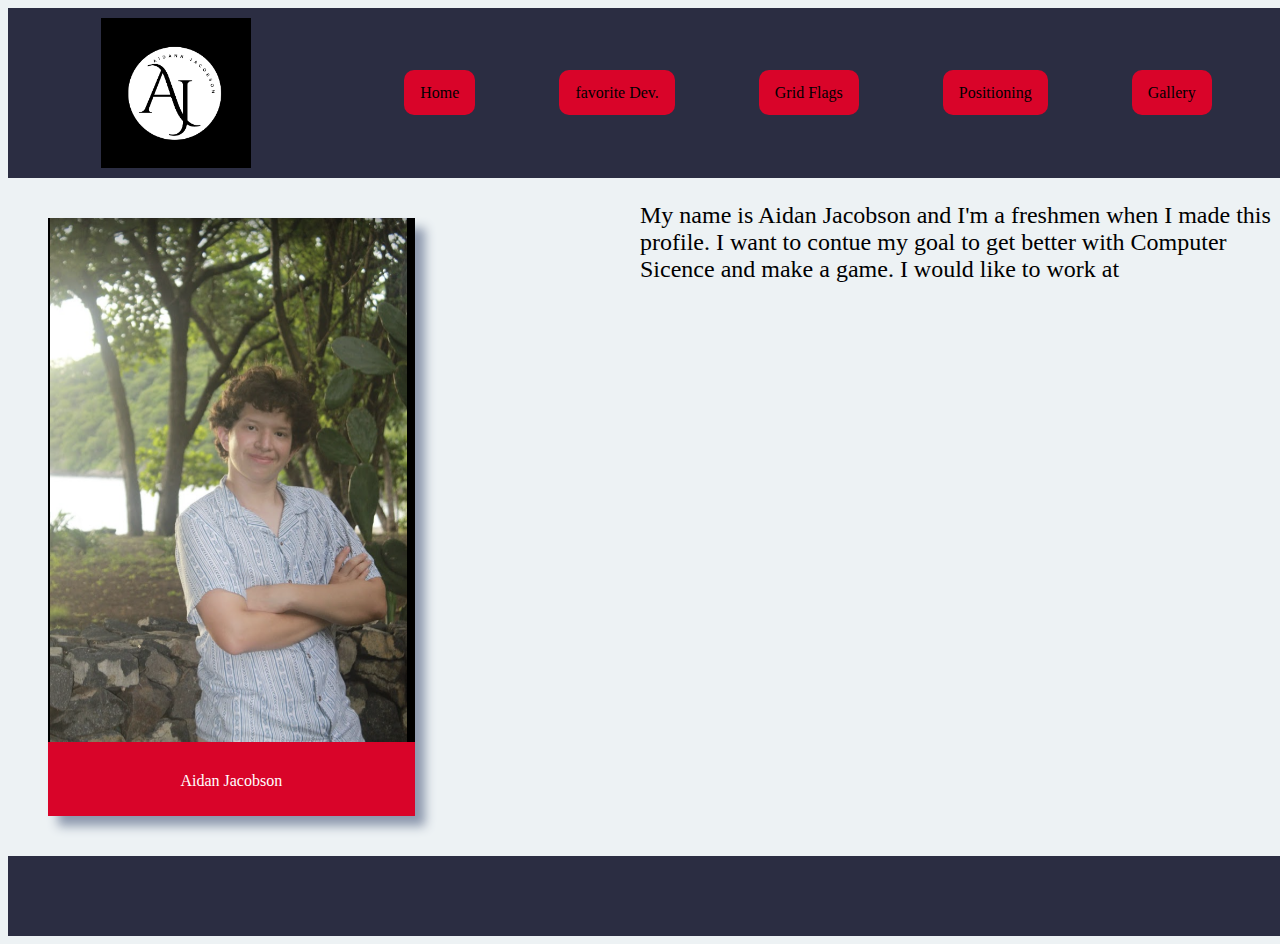
<file: index.html>
<!DOCTYPE html>
<html lang="en">
    <head>
        <meta charset="UTF-8">
        <meta name="viewport" content="width=device-width, initial-scale=1.0">
        <title>Portal Page</title>
        <link rel="stylesheet" href="styles/styles.css">
    </head>
    <body>
        <div class="top_nav">
            <img src="images/aj_logo.png" alt="aj_Logo" width= '100px'>
            <nav>
                <a class="active" href="index.html">Home</a>
                <a href="ice/favorite_devo/favdevo.html">favorite Dev.</a>
                <a href="ice/grid_flags/flags.html">Grid Flags</a>
                <a href="ice/positioning/positioning.html">Positioning</a>
                <a href="ice/gallery/gallery.html">Gallery</a>
            </nav>
            
        </div>
        <div class="pic_me">
            <img src="images/profile.png" alt="Aidan Jacobson" style ="width: 100%;">
            <div class="container">
                <p>Aidan Jacobson</p>
            </div>
        </div>
        <div class="about_me"><p>My name is Aidan Jacobson and I'm a freshmen when I made this profile. I want to contue my goal to get better with Computer Sicence and make a game. I would like to work at </p></div>
        <div id="bot_nav">
            <div id="bot_nav1"></div>
        </div>
    </body>
</html>
</file>
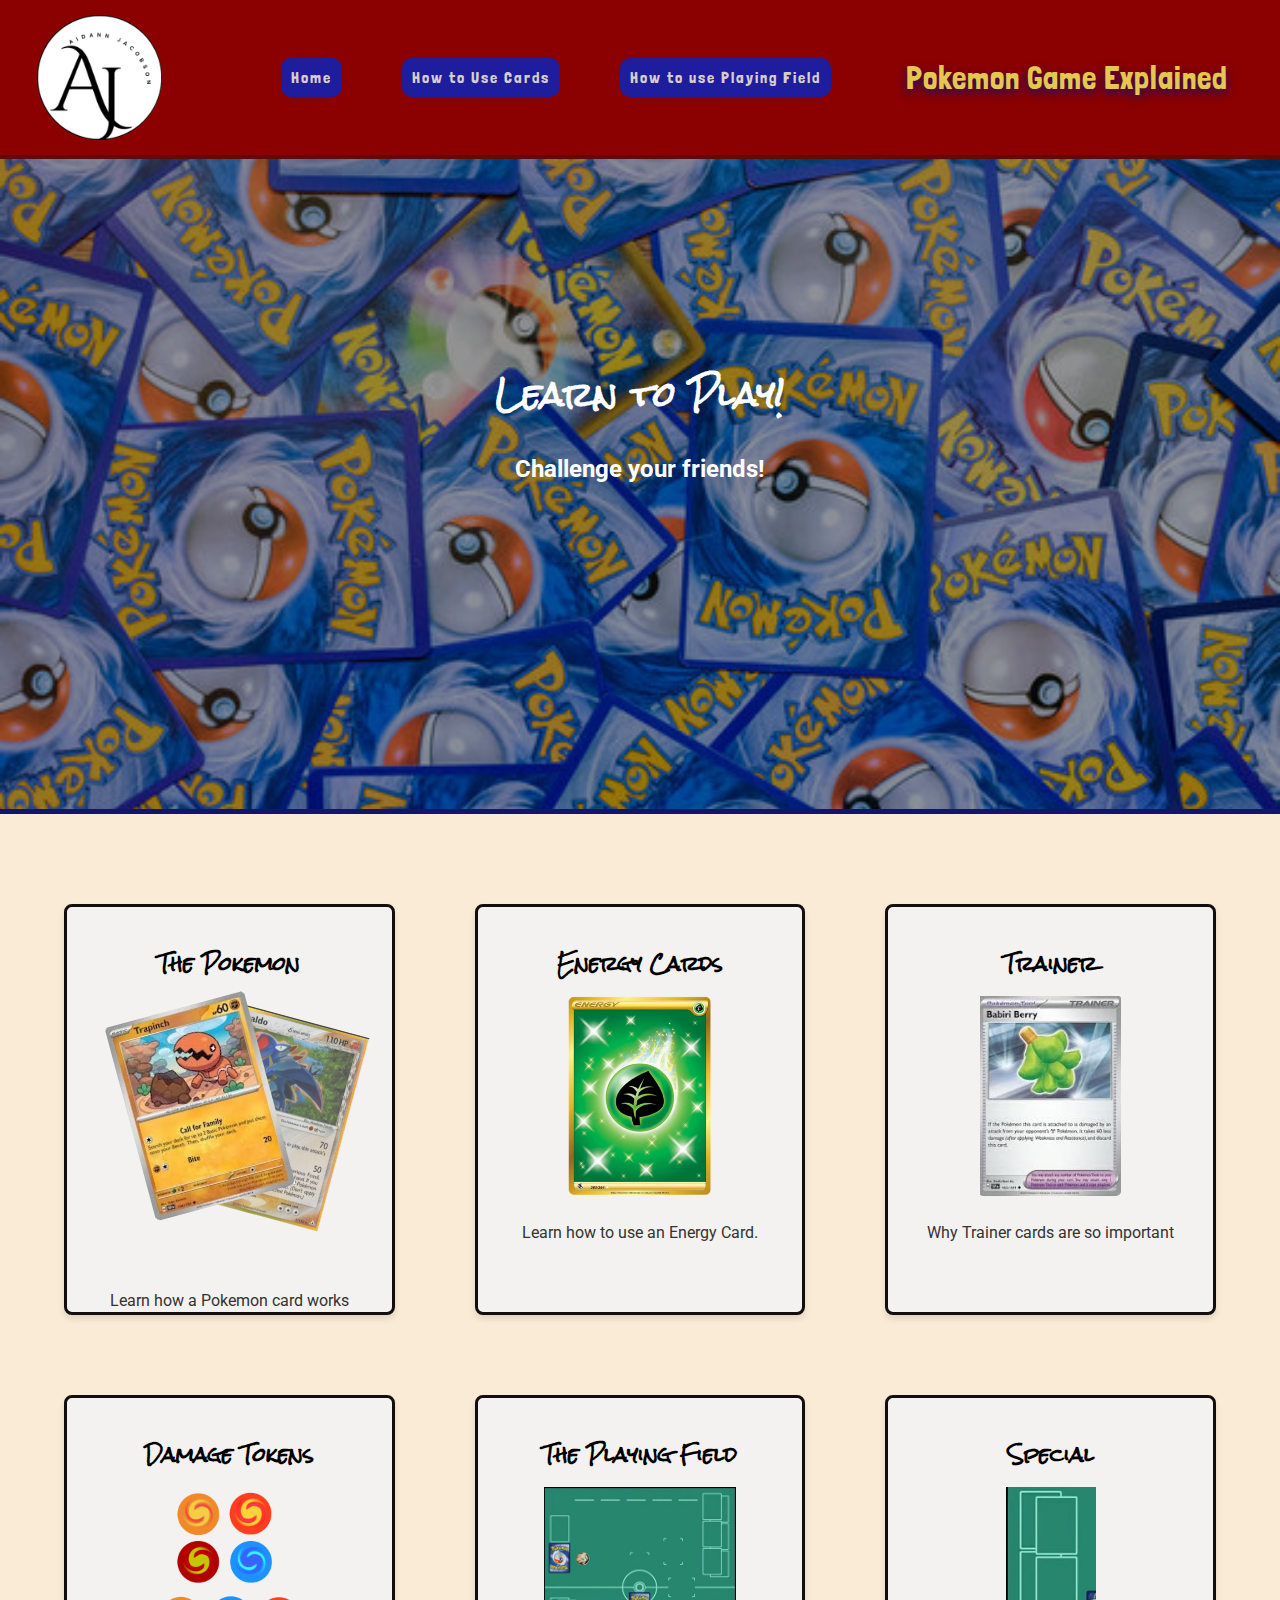
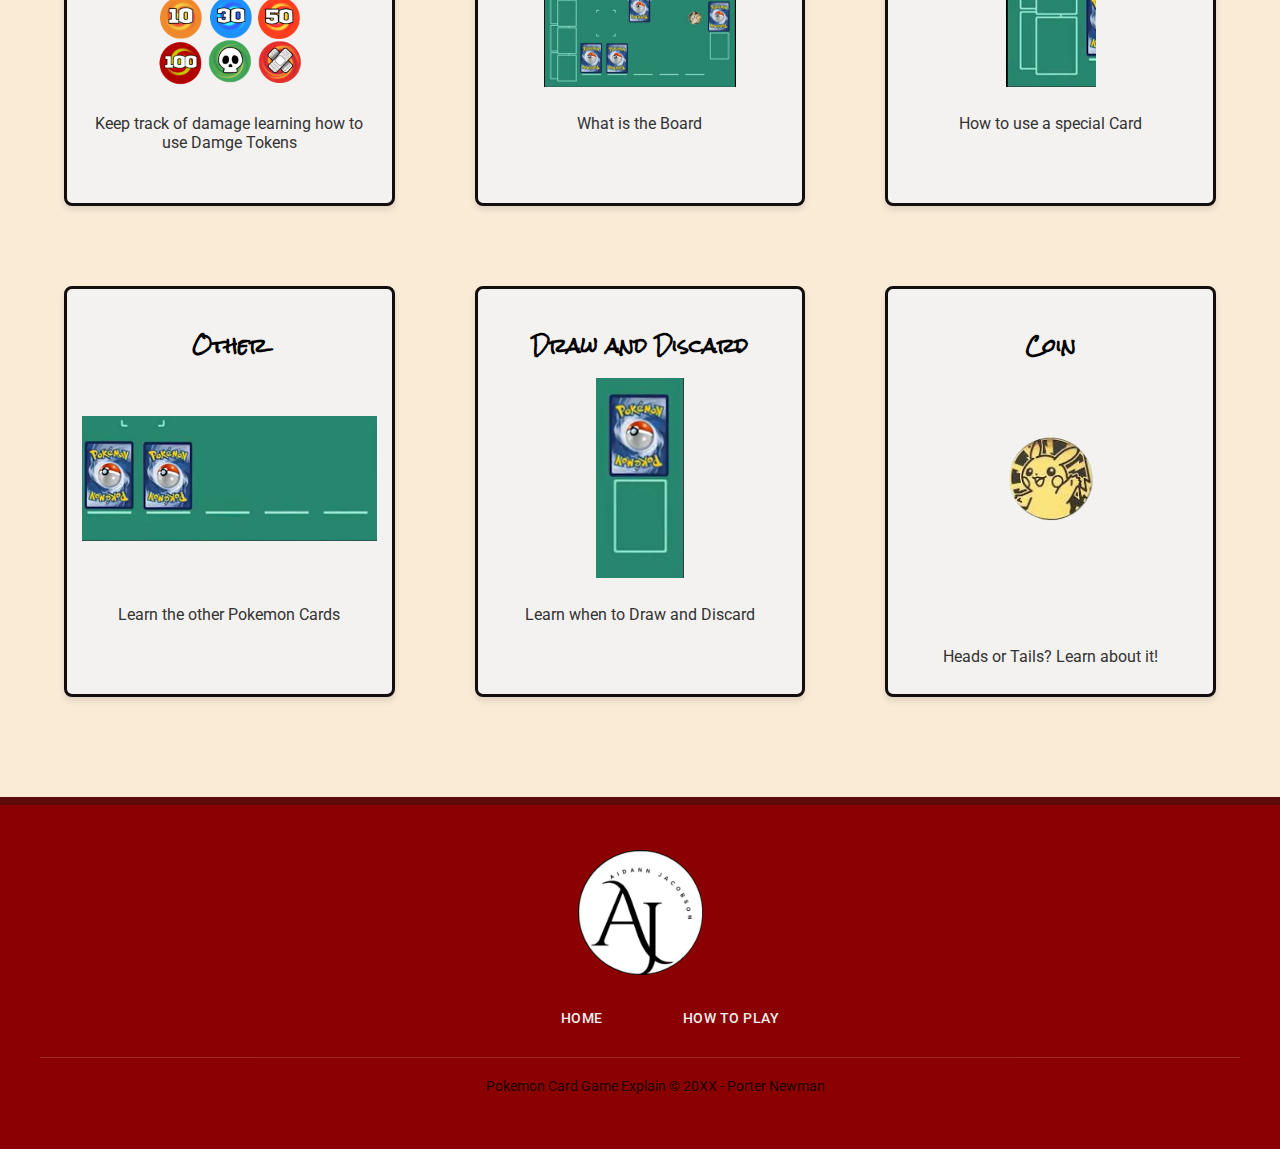
<file: Jacobson/index.html>
<!DOCTYPE html>
<html lang="en">
<head>
    <meta charset="UTF-8">
    <meta name="viewport" content="width=device-width, initial-scale=1.0">
    <title>Pokemon Card Game Explain</title>
    <link type="text/css" rel="stylesheet" href="style/style.css" />
    <style>
        @import url('https://fonts.googleapis.com/css2?family=Londrina+Solid:wght@100;300;400;900&family=Roboto:ital,wght@0,100..900;1,100..900&family=Rock+Salt&display=swap');
    </style>
</head>
<body>
    <div id="rapper">
        <header>
            <section class="logoClass">
                <a href="https://porternewamn.github.io/wdd130/Jacobson/index.html">
                    <img class="logo"  src="images/logo.png" alt="pokemon-logo">
                </a>
            </section>
            <nav>
                <a href="https://porternewamn.github.io/wdd130/Jacobson/index.html">Home</a>
                <a href="https://porternewamn.github.io/wdd130/Jacobson/Page1/cardPlay.html">How to Use Cards</a>
                <a href="https://porternewamn.github.io/wdd130/Jacobson/Page2/matUse.html">How to use Playing Field </a>
            </nav>
            <h1>Pokemon Game Explained</h1>
        </header>
        <div class="hero-img">
            <img class="hero" src="images/hero.jpg" alt="RockClimbAsh">
            <div class="hero-text">
                <h1>Learn to Play!</h1>
                <h2>Challenge your friends!</h2>
            </div>
        </div>
        <main class="home-grid">
            <div id="cards">
                <section class="card1">
                    <a href="https://porternewamn.github.io/wdd130/Jacobson/Page1/cardPlay.html">
                        <h3>The Pokemon</h3>
                            <div class="image-stack">
                                <img class="top-card" src="images/pokemon1.jpg" alt="RockClimbAsh">
                                <img class="bottom-card" src="images/pokemon2.png" alt="RockClimbAsh">
                            </div>
                        <h2>Learn how a Pokemon card works</h2>
                    </a>
                </section>
                <section class="car2">
                    <a href="https://porternewamn.github.io/wdd130/Jacobson/Page1/cardPlay.html">
                        <h3>Energy Cards</h3>
                            <img class="Reppel" src="images/energy.png" alt="Energy">
                        <h2>Learn how to use an Energy Card.</h2>
                    </a>
                </section>
                <section class="card3">
                    <a href="https://porternewamn.github.io/wdd130/Jacobson/Page1/cardPlay.html">
                        <h3>Trainer</h3>
                            <img class="card-img" src="images/trainer.jpg" alt="Trainer">
                        <h2>Why Trainer cards are so important</h2>
                    </a>
                </section>
                <section class="card4">
                    <a href="https://porternewamn.github.io/wdd130/Jacobson/Page1/cardPlay.html">
                        <h3>Damage Tokens</h3>
                            <img class="card-img" src="images/tokens.png" alt="Tokens">
                        <h2>Keep track of damage learning how to use Damge Tokens</h2>
                    </a>
                </section>
                <section class="card5">
                    <a href="https://porternewamn.github.io/wdd130/Jacobson/Page2/matUse.html">
                        <h3>The Playing Field</h3>
                        <img class="card-img" src="images/board.png" alt="Board">
                        <h2>What is the Board</h2>
                    </a>
                </section>
                <section class="card6">
                    <a href="https://porternewamn.github.io/wdd130/Jacobson/Page2/matUse.html">
                        <h3>Special</h3>
                        <img class="card-img" src="images/special.png" alt="SpiecalCard">
                        <h2>How to use a special Card</h2>
                    </a>
                </section>
                <section class="card7">
                    <a href="https://porternewamn.github.io/wdd130/Jacobson/Page2/matUse.html">
                        <h3>Other</h3>
                        <img class="card-img" src="images/otherpokemon.png" alt="otherCards">
                        <h2>Learn the other Pokemon Cards</h2>
                    </a>
                </section>
                <section class="card8">
                    <a href="https://porternewamn.github.io/wdd130/Jacobson/Page2/matUse.html">
                        <h3>Draw and Discard</h3>
                        <img class="card-img" src="images/drawdiscard.png" alt="discard">
                        <h2>Learn when to Draw and Discard</h2>
                    </a>
                </section>
                <section class="card9">
                    <a href="https://porternewamn.github.io/wdd130/Jacobson/Page1/cardPlay.html#coin">
                        <h3>Coin</h3>
                            <img class="card-img" src="images/coin.png" alt="coin">
                        </a>
                        <h2>Heads or Tails? Learn about it!</h2>
                    </a>
                </section>
            </div>
        </main>
    </div>
</body>
<footer>
    <a href="https://porternewamn.github.io/wdd130/Jacobson/index.html">
        <img class="logof"  src="images/logo.png" alt="footer-logo">
    </a>
    <section class="naving">
        <nav>
            <a class='HomeF' href="">Home</a>
            <a class='PlayF' href="">How to play</a>
        </nav>
        <p>Pokemon Card Game Explain © 20XX - Porter Newman</p>
    </section>
</footer>
</html>
</file>
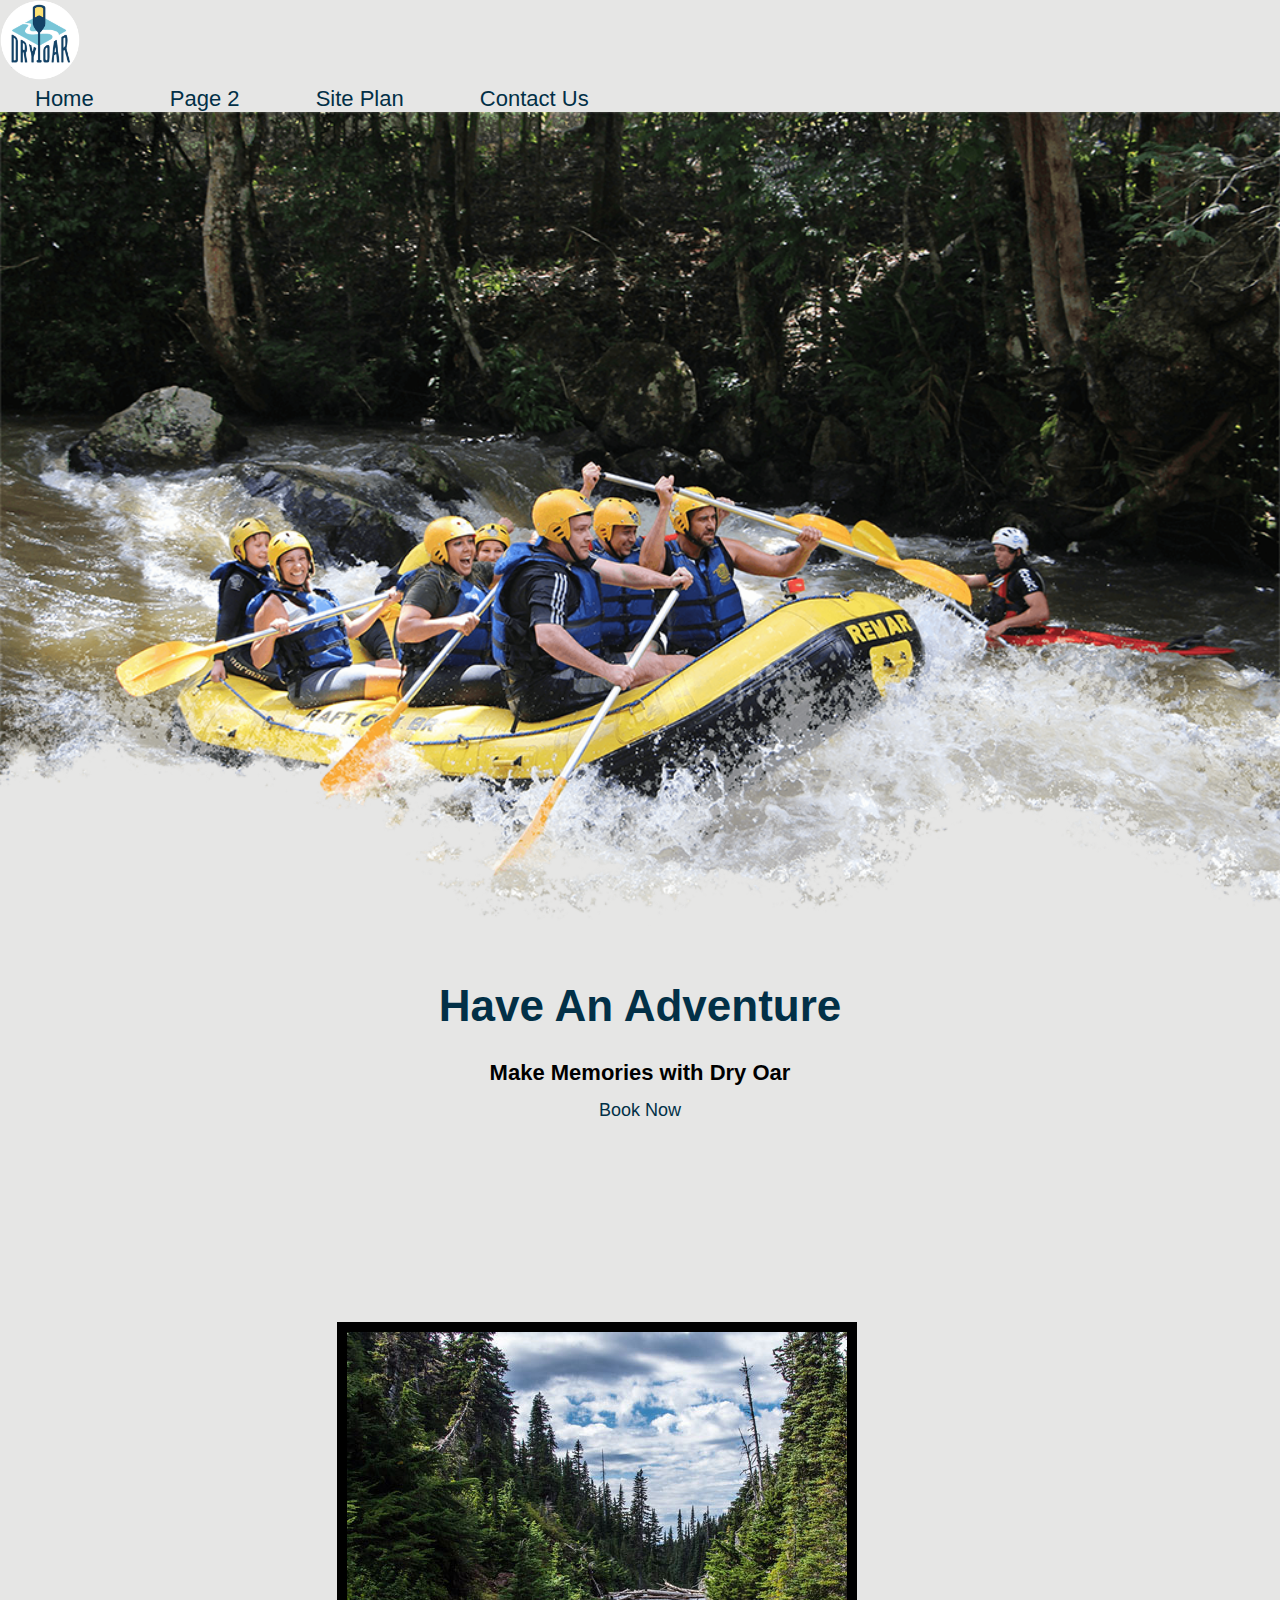
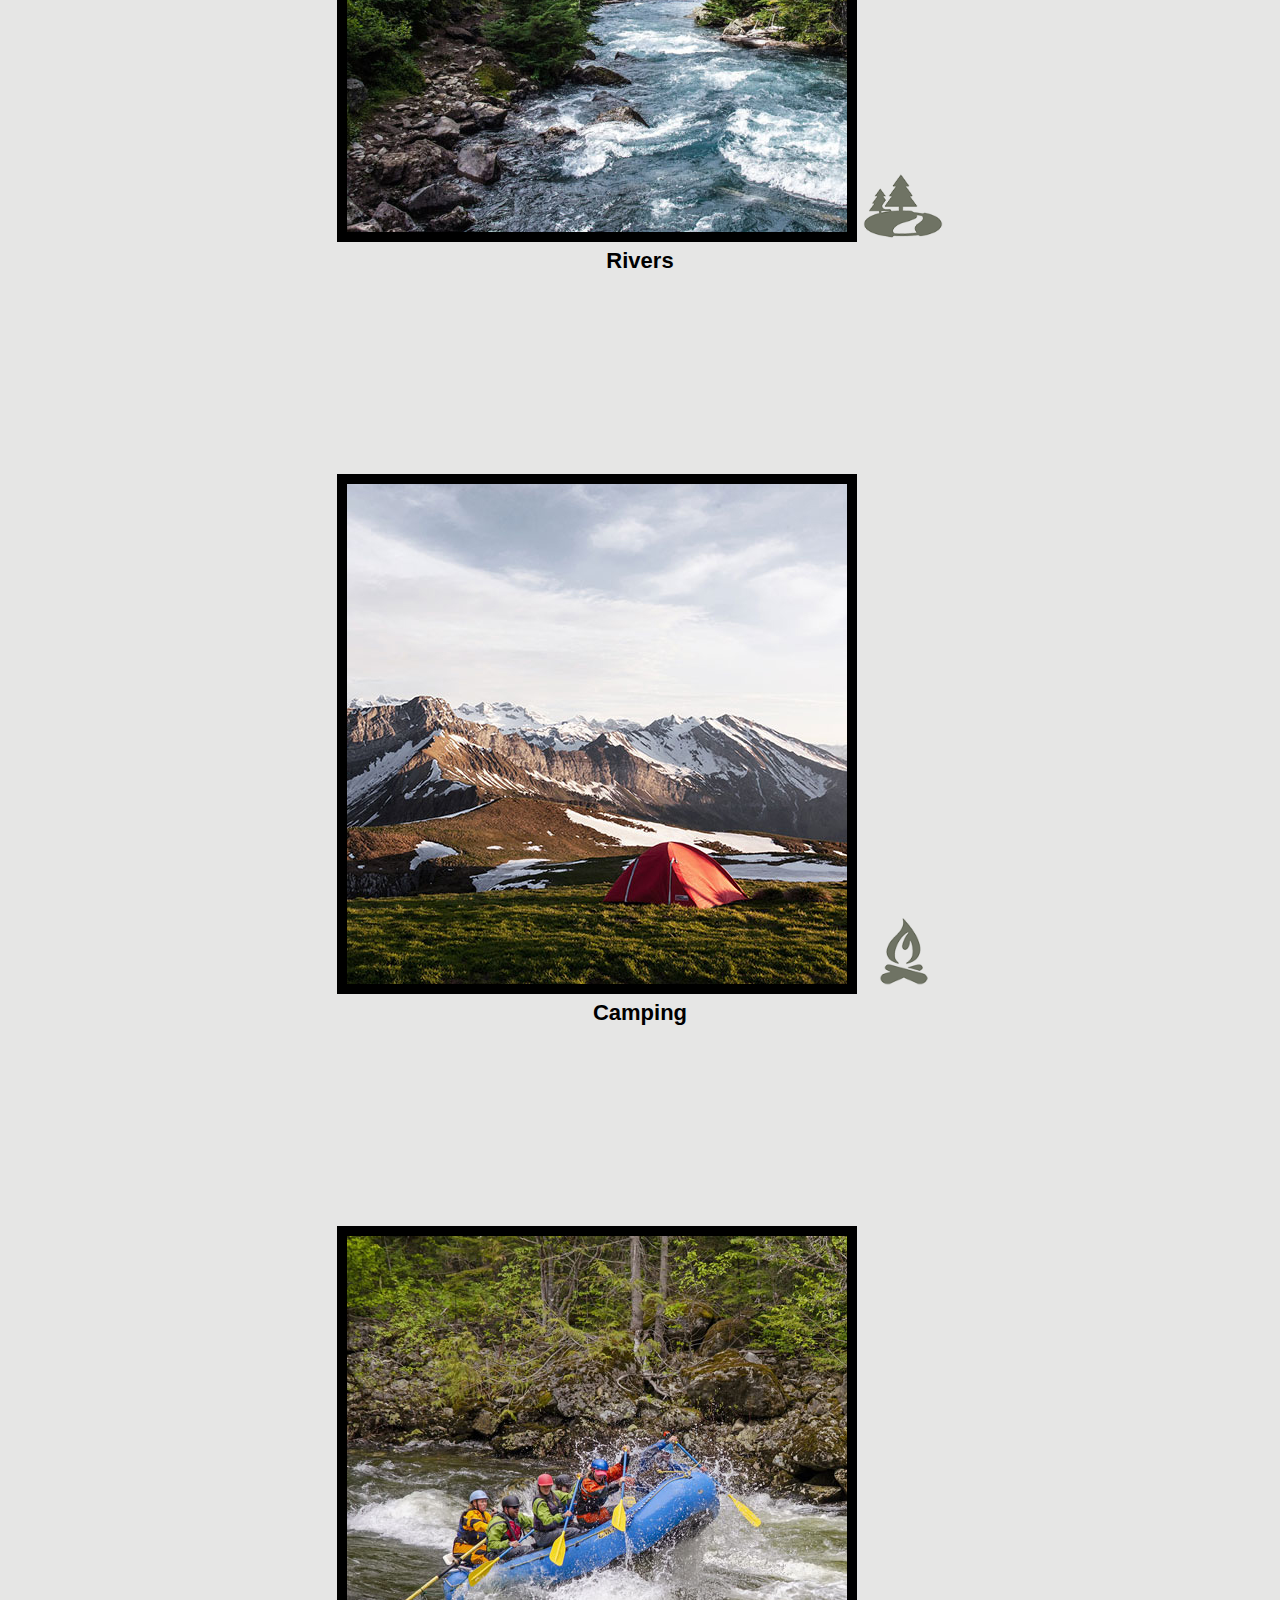
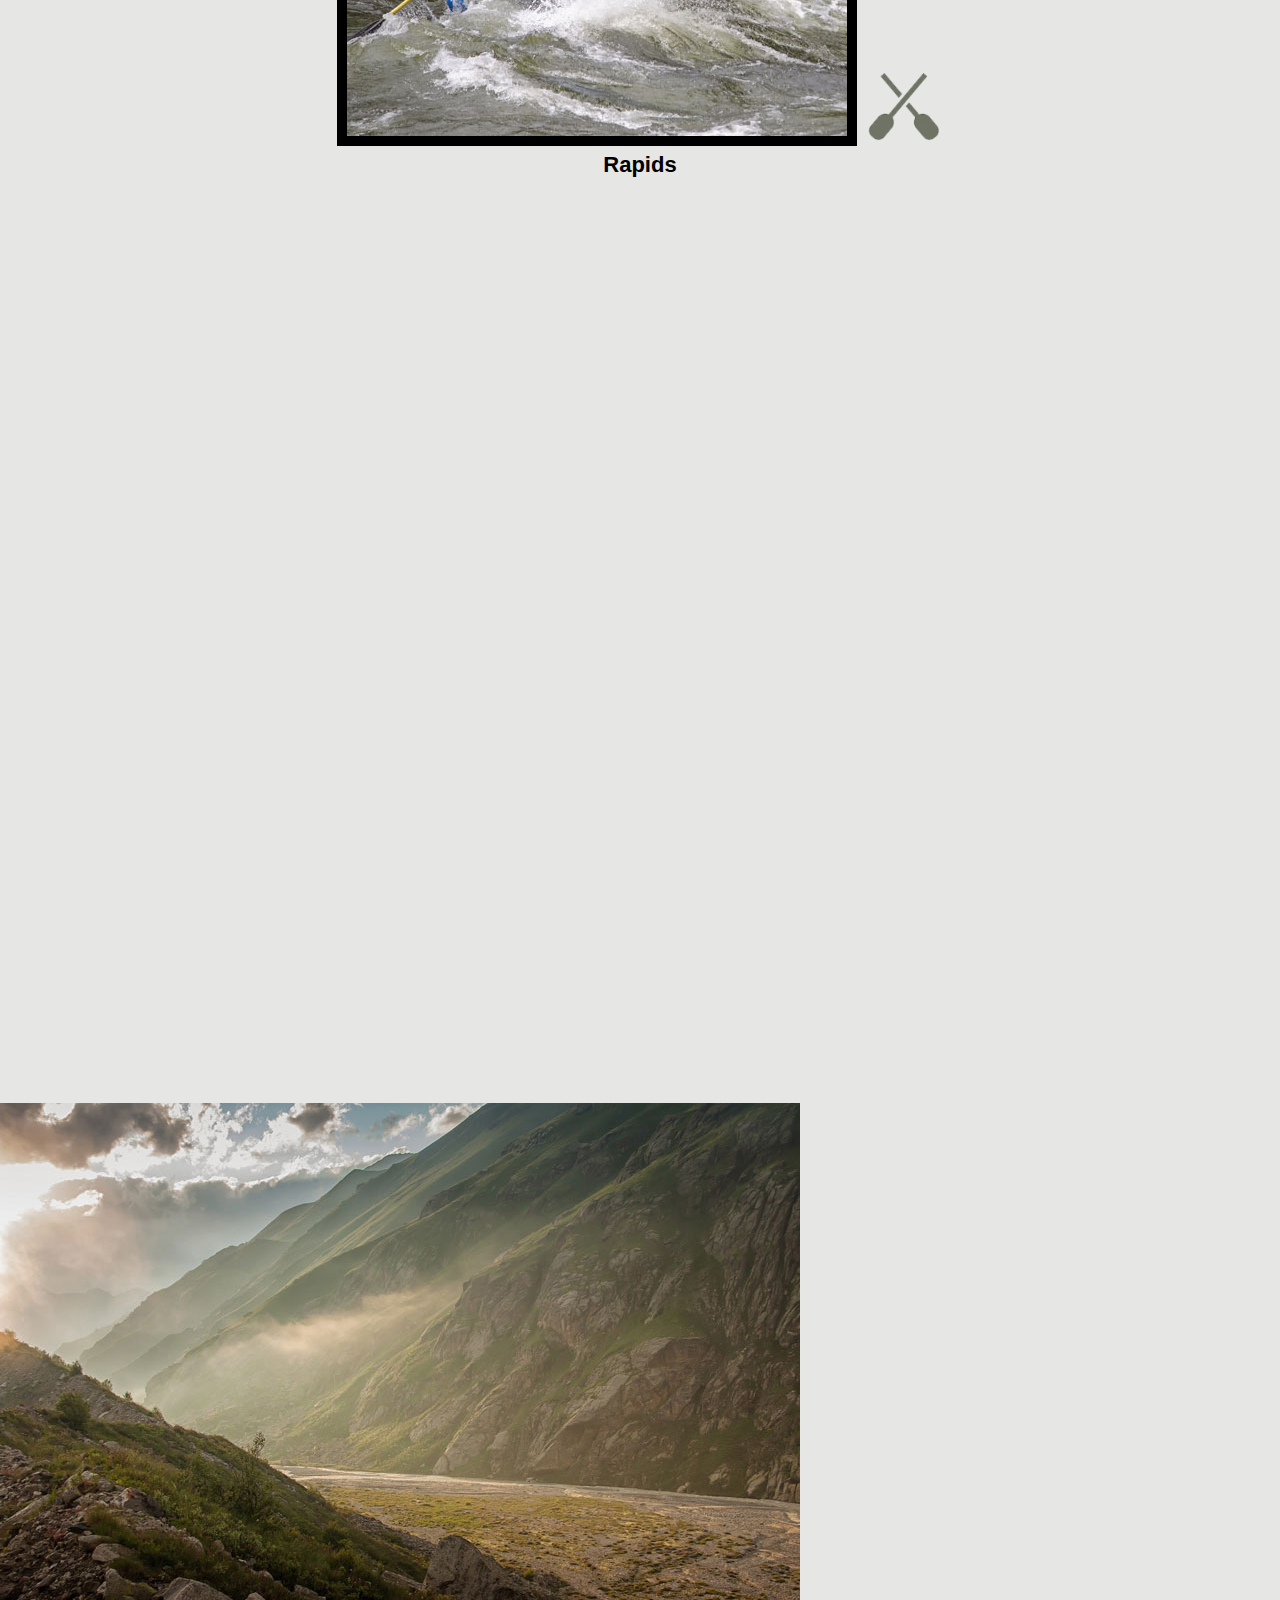
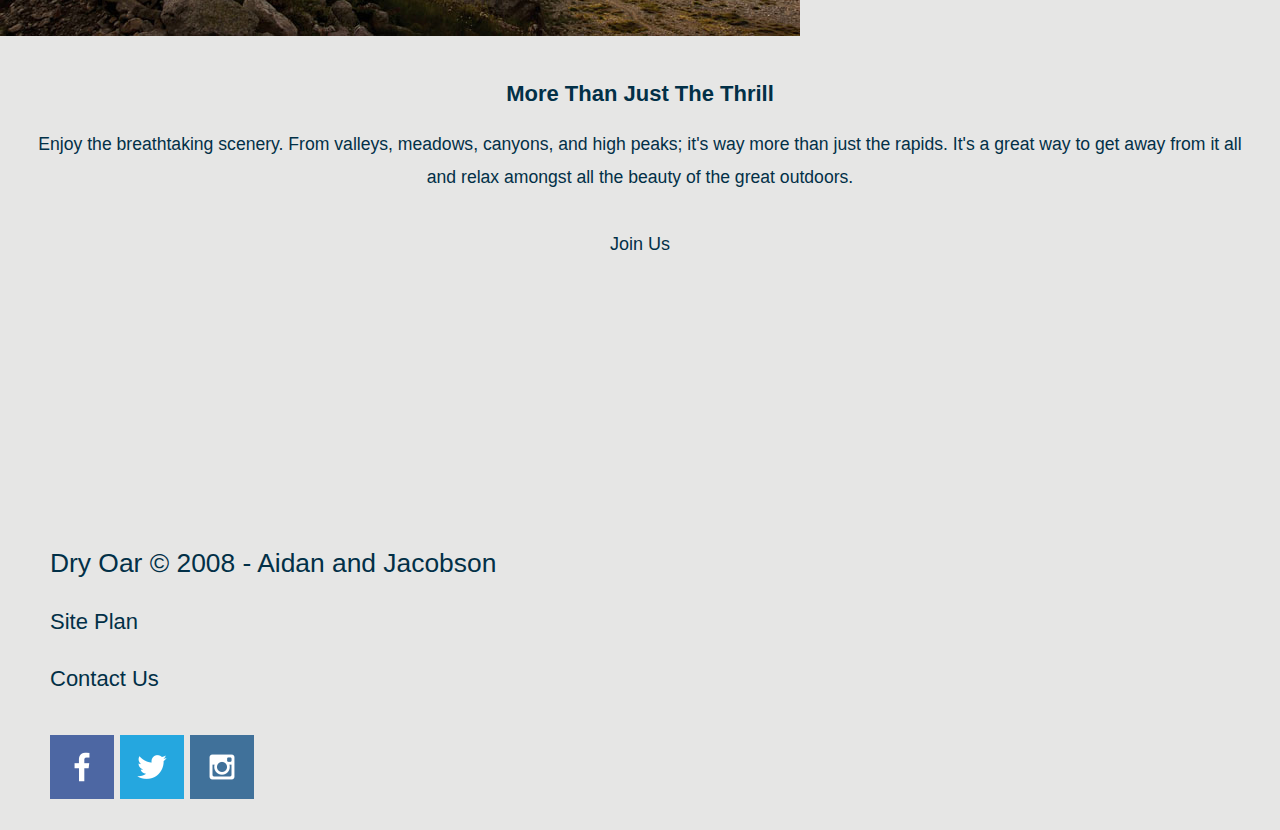
<file: wwr/index.html>
<!DOCTYPE html>
<html lang="en">
<head>
    <meta charset="UTF-8">
    <meta name="viewport" content="width=device-width, initial-scale=1.0">
    <title>Whitewater Rafting Vacations | Dry Oar Boating | Home</title>
    <link rel="stylesheet" href="styles/styles.css">
</head>
<body>
    <div id="content">
        <header>
            <a id="logo_link" href="index.html">
                <img class="logo" src="images/logo.png" alt="Dry Oar Logo">
            </a>
            <nav>
                <a href="index.html">Home</a>
                <a href="#">Page 2</a>
                <a href="site-plan-rafting.html">Site Plan</a>
                <a href="contactus.html">Contact Us</a>
            </nav>
        </header>  
        <div id="hero">
        <div id="hero-box">
            <img id="hero-img" src="images/hero.png" alt="People enjoying white water rafting">
        </div>
            <section id="hero-msg">
                <h1 class="home-title">Have An Adventure</h1>
                <h2>Make Memories with Dry Oar </h2>
                <div class='button-box'>
                    <a class='book' href="contactus.html">Book Now</a>
                </div>
            </section>
        </div>
        <main class="home-grid">
            <section class="rivers-card">
                <img class="card-img" src="images/rivers.jpg" alt="river in forest">
                <img class="icon" src="images/river_icon.png" alt="river icon">
                <h2>Rivers</h2>
            </section>
            <section class="camping-card">
                <img class="card-img" src="images/camping.jpg" alt="tent in mountains">
                <img class="icon" src="images/fire_icon.png" alt="fire icon">
                <h2>Camping</h2>
            </section>
            <section class="rapids-card">
                <img class="card-img" src="images/rapids.jpg" alt="rafting boat">
                <img class="icon" src="images/oars.png" alt="oars icon">
                <h2>Rapids</h2>
            </section>
            <div id="background"></div>
            <img class="mountains" src="images/mountains.jpg" alt="Misty mountains">
            <section class="msg">
                <h2>More Than Just The Thrill</h2>
                <p>Enjoy the breathtaking scenery. From valleys, meadows, canyons, and high peaks; it's way more than just the rapids. It's a great way to get away from it all and relax amongst all the beauty of the great outdoors. </p>
                <a class='join' href="rivers.html">Join Us</a>
            </section>
        </main>
        <footer>
            <p>Dry Oar &copy; 2008 - Aidan and Jacobson</p>
            <p><a href="site-plan-rafting.html">Site Plan</a></p>
            <p><a href="contactus.html">Contact Us</a></p>
            <div class="social">
                <a href="https://facebook.com" target="_blank">
                    <img src="images/facebook.png" alt="fb icon">
                </a>
                <a href="https://twitter.com" target="_blank">
                    <img src="images/twitter.png" alt="twitter icon">
                </a>
                <a href="https://instagram.com" target="_blank">
                    <img src="images/instagram.png" alt="instagram icon">
                </a>
            </div>
        </footer>
    </div>
</body>
</html>
</file>
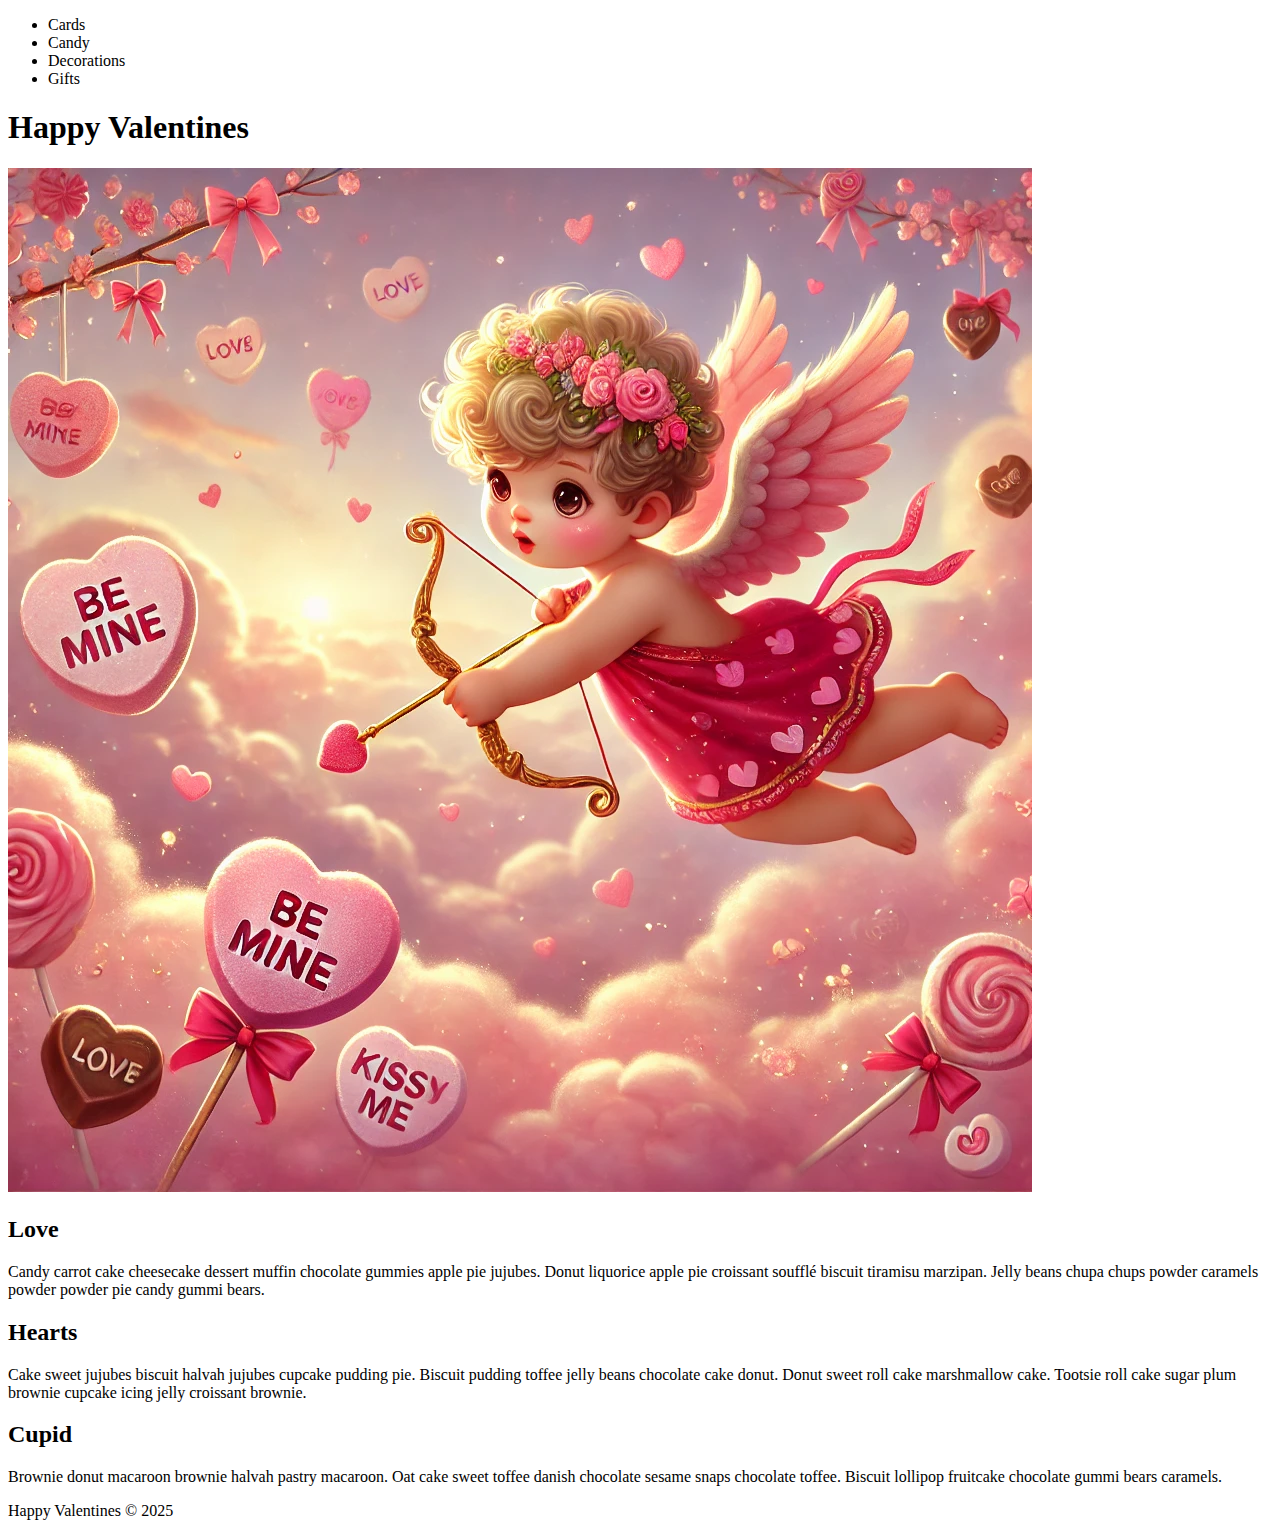
<file: ice/valentines/index.html>
<!DOCTYPE html>
<html lang="en">

<head>
    <meta charset="UTF-8">
    <meta name="viewport" content="width=device-width, initial-scale=1.0">
    <title>Happy Valentines Page</title>
</head>

<body>
    <div id="wrapper">
        <header>
            <nav>
                <ul>
                    <li>Cards</li>
                    <li>Candy</li>
                    <li>Decorations</li>
                    <li>Gifts</li>
                </ul>
            </nav>
        </header>
        <main>
            <h1>Happy Valentines</h1>
            <img src="images/valentines.png">
            <section>
                <h2>Love</h2>
                <p>Candy carrot cake cheesecake dessert muffin chocolate gummies apple
                    pie jujubes. Donut liquorice apple pie croissant soufflé biscuit
                    tiramisu marzipan. Jelly beans chupa chups powder caramels powder
                    powder pie candy gummi bears. </p>
            </section>
            <section>
                <h2>Hearts</h2>
                <p>Cake sweet jujubes biscuit halvah jujubes cupcake pudding pie. Biscuit
                    pudding toffee jelly beans chocolate cake donut. Donut sweet roll cake
                    marshmallow cake. Tootsie roll cake sugar plum brownie cupcake icing
                    jelly croissant brownie.</p>
            </section>
            <section>
                <h2>Cupid</h2>
                <p>Brownie donut macaroon brownie halvah pastry macaroon. Oat cake sweet
                    toffee danish chocolate sesame snaps chocolate toffee. Biscuit lollipop
                    fruitcake chocolate gummi bears caramels.</p>
            </section>
        </main>
        <footer>
            Happy Valentines &copy; 2025
        </footer>
    </div>
</body>

</html>
</file>
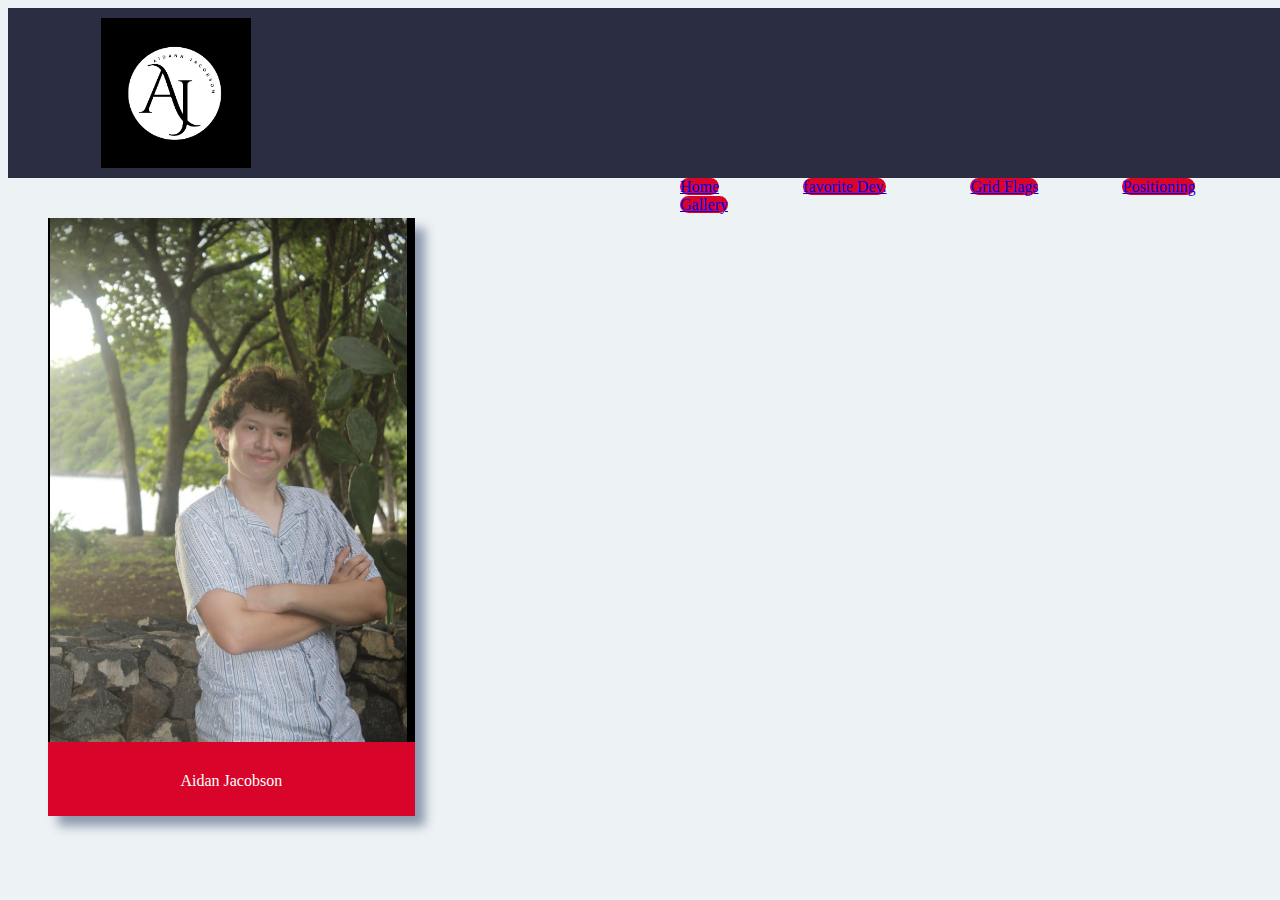
<file: ice.html>
<!DOCTYPE html>
<html lang="en">
    <head>
        <meta charset="UTF-8">
        <meta name="viewport" content="width=device-width, initial-scale=1.0">
        <title>Portal Page</title>
        <link rel="stylesheet" href="styles/styles.css">
    </head>
    <body>
        <div class="top_nav">
            <img src="images/aj_logo.png" alt="aj_Logo" width= '100px'>
            
            
        </div>
        <div class="pic_me">
            <img src="images/profile.png" alt="Aidan Jacobson" style ="width: 100%;">
            <div class="container">
                <p>Aidan Jacobson</p>
            </div>
        </div>
        <nav>
                <a class="active" href="index.html">Home</a>
                <a href="ice/favorite_devo/favdevo.html">favorite Dev.</a>
                <a href="ice/grid_flags/flags.html">Grid Flags</a>
                <a href="ice/positioning/positioning.html">Positioning</a>
                <a href="ice/gallery/gallery.html">Gallery</a>
            </nav>
    </body>
</html>
</file>
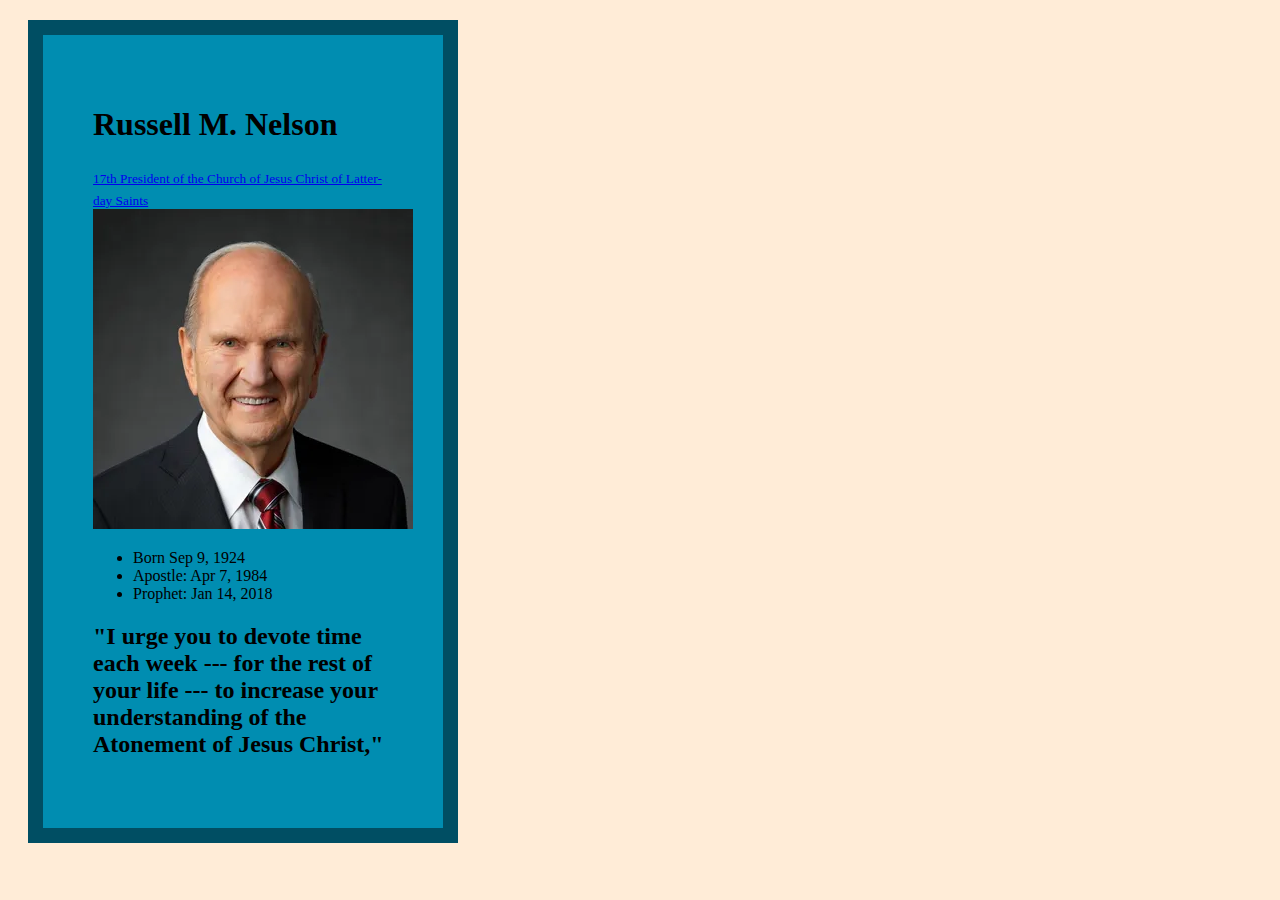
<file: ice/nelsion.html>
<!DOCTYPE html>
<html lang="en">
<head>
    <meta charset="UTF-8">
    <meta name="viewport" content="width=device-width, initial-scale=1.0">
    <title>Russell M. Nelson</title>
    <link rel="stylesheet" href="styles/styles.css">
    <style>
        body {
            background: #ffecd7;
        }
        
    </style>
</head>
<body>
    <div id="card">
        <h1>Russell M. Nelson</h1>
        <sub>
            <a href="https://www.churchofjesuschrist.org/?lang=eng">17th President of the Church of Jesus Christ of Latter-day Saints</a>
        </sub>
        <img src="images/russell_nelson.png" >
        <ul>
            <li>
                Born Sep 9, 1924
            </li>
            <li>
                Apostle: Apr 7, 1984
            </li>
            <li>
                Prophet: Jan 14, 2018
            </li>
        </ul>
        <h2>
           "I urge you to devote time each week --- for the rest of your life --- to increase your understanding of the Atonement of Jesus Christ,"
        </h2>
    </div>
</body>
</html>
</file>
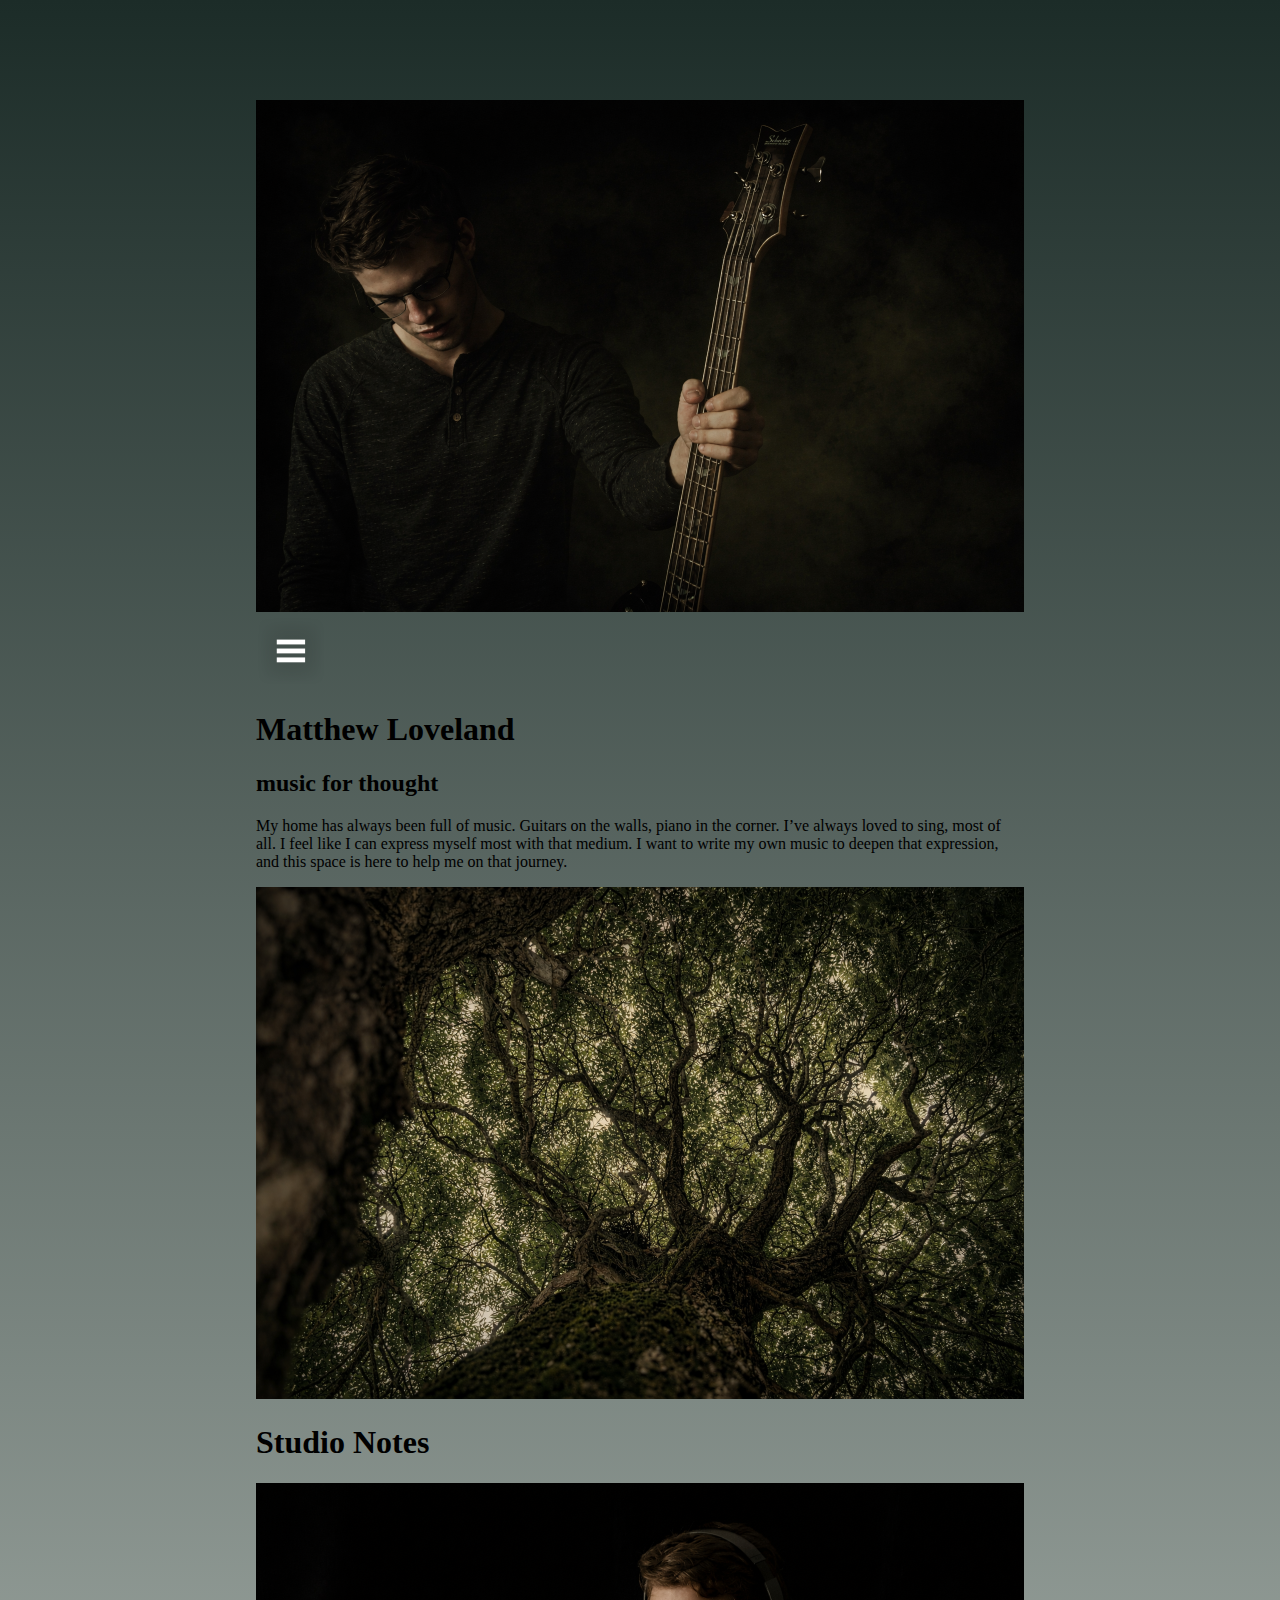
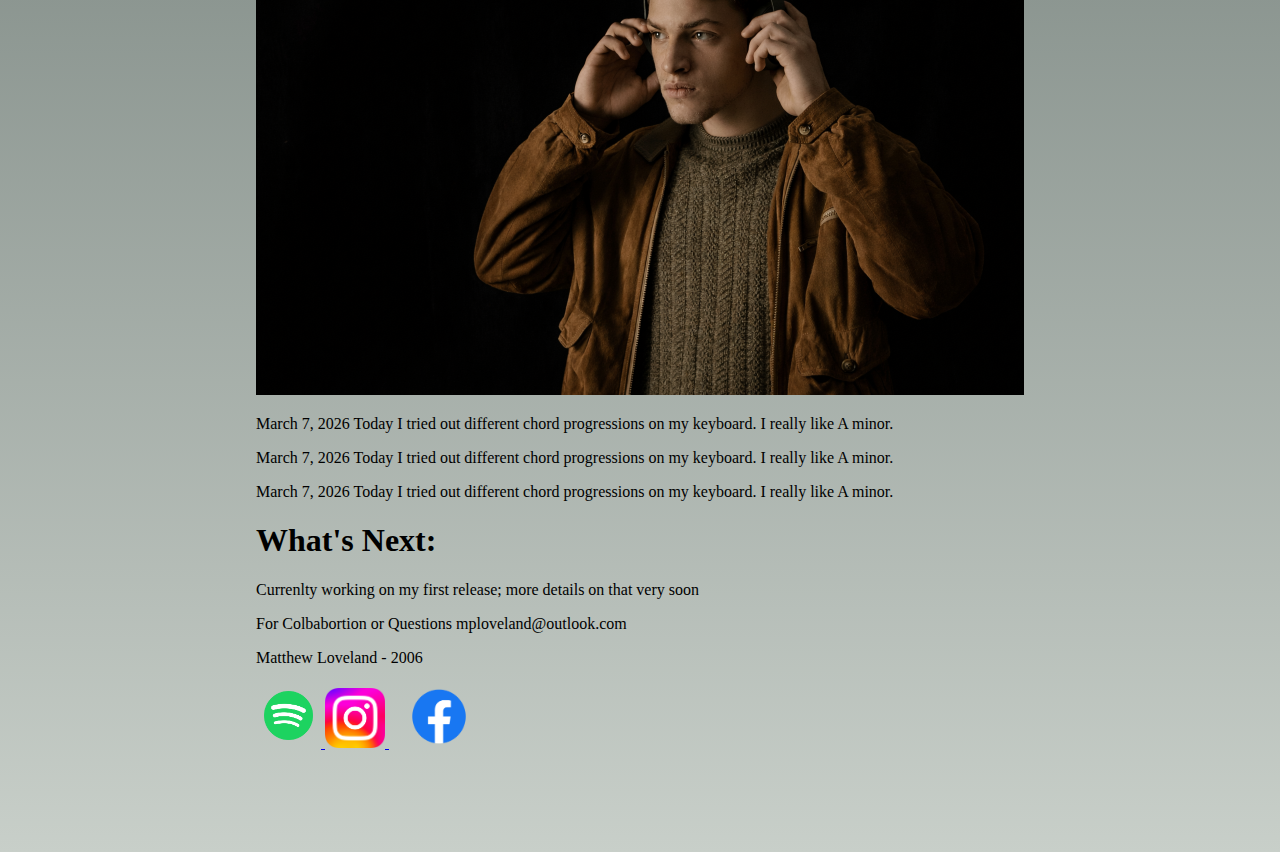
<file: loveland/musican.html>
<!DOCTYPE html>
<html lang="en">
<head>
    <meta charset="UTF-8">
    <meta name="viewport" content="width=device-width, initial-scale=1.0">
    <title>Matthew Loveland</title>
    <link rel="stylesheet" href="styles/styles.css">
</head>
<body>
    <div id="about_me">
        <div>
            <img src="images/image 1.png" width=100%>
        </div>
        <div class="hamburger_menu" with=>
             <img src="images/white_hamburger_menu_icon.png" width=70px>
        </div>
        <h1>
            Matthew Loveland 
        </h1>
        <h2>
            music for thought
        </h2>
        <p>
            My home has always been full of 
            music. Guitars on the walls, piano in 
            the corner. I’ve always loved to sing, 
            most of all. I feel like I can express 
            myself most with that medium. I want                 to write my own music to deepen that 
            expression, and this space is here to 
            help me on that journey.
            </p>
        <div>
            <img src="images/image 2.png" width=100%>
        </div>
    </div>
    <h1>
        Studio Notes
    </h1>
    <div id="studio_notes">
        <div>
            <img src="images/image 3.png" width=100%>
        </div>
        <p> 
            March 7, 2026 
            Today I tried out different chord  
            progressions on my keyboard.  
            I really like A minor. 
        </p>
        <p> 
            March 7, 2026 
            Today I tried out different chord  
            progressions on my keyboard.  
            I really like A minor. 
        </p>
        <p> 
            March 7, 2026 
            Today I tried out different chord  
            progressions on my keyboard.  
            I really like A minor. 
        </p>
    </div>
    <div class="horizontal-line"></div>
    <div id="music">
        <h1>
            What's Next:
        </h2>
        <p>
            Currenlty working on my first 
            release; more details on that 
            very soon
        </p>
        <p>
            For Colbabortion or Questions mploveland@outlook.com
        </p>
        <p class="matthew">
                Matthew Loveland - 2006
        </p>
        <div>
            <a href="https://open.spotify.com/" target="_blank">
                <img src="images/spotifiy_icon.webp" alt="spity" width=65px>
            </a>
            <a href="https://www.instagram.com/?hl=en" target="_blank">
                <img src="images/instagram_icon.png" alt="instagram" width=60px>
            </a>
            <a href="https://www.facebook.com/" target="_blank">
                <img src="images/facebook_icon.png" alt="facebook" width=100px>
            </a>
        </div>
    </div>
</body>
</html>
</file>
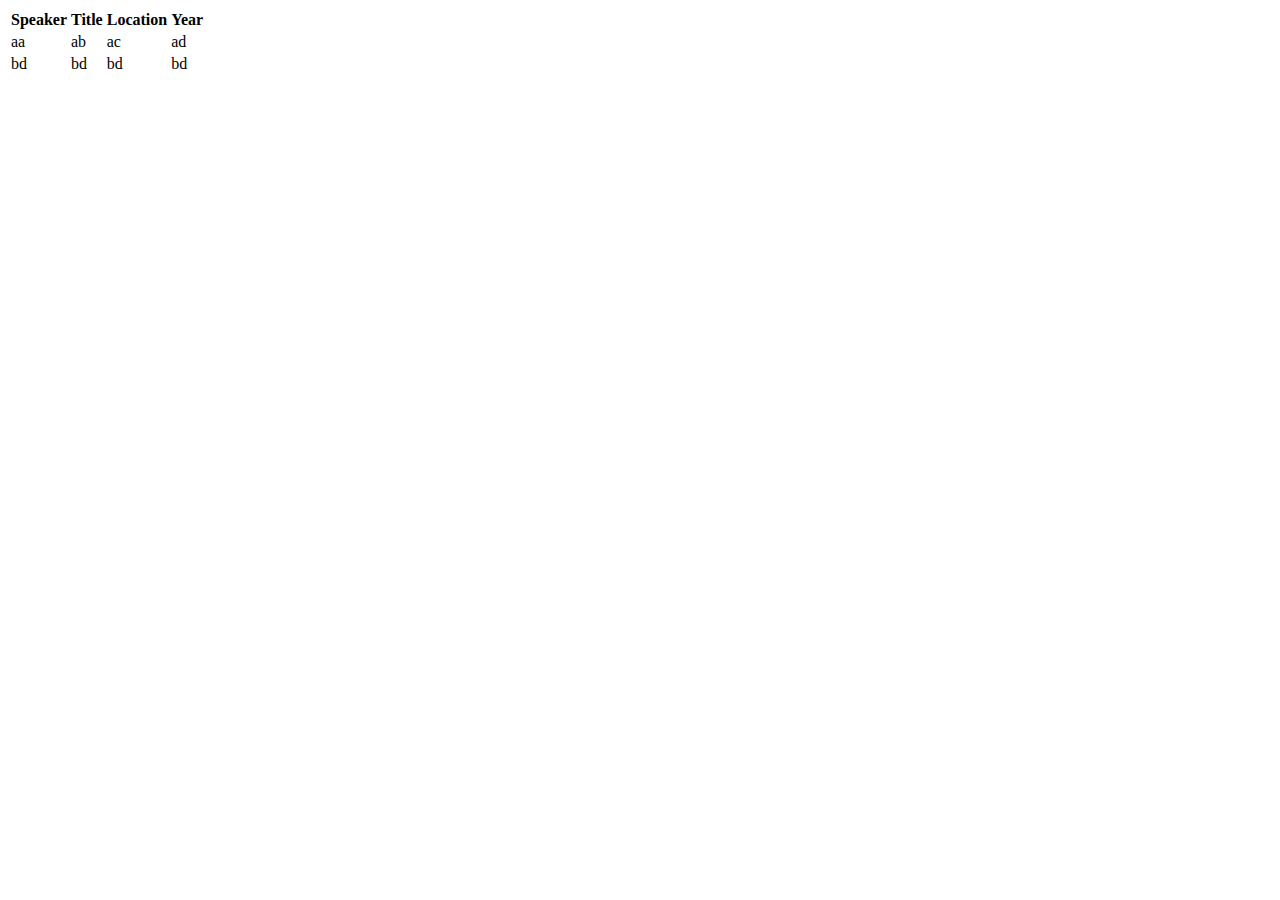
<file: ice/favorite_devo/favorite_devo.html>
<!DOCTYPE html>
<html lang="en">
<head>
    <meta charset="UTF-8">
    <meta name="viewport" content="width=device-width, initial-scale=1.0">
    <title>Document</title>
</head>
<body>
    <table>
  <tr>
    <th>Speaker</th>
    <th>Title</th>
    <th>Location</th>
    <th>Year</th>
  </tr>
  <tr>
    <td>aa</td>
    <td>ab</td>
    <td>ac</td>
    <td>ad</td>
  </tr>
   <tr>
    <td>bd</td>
    <td>bd</td>
    <td>bd</td>
    <td>bd</td>
  </tr>
    
</body>
</html>
</file>
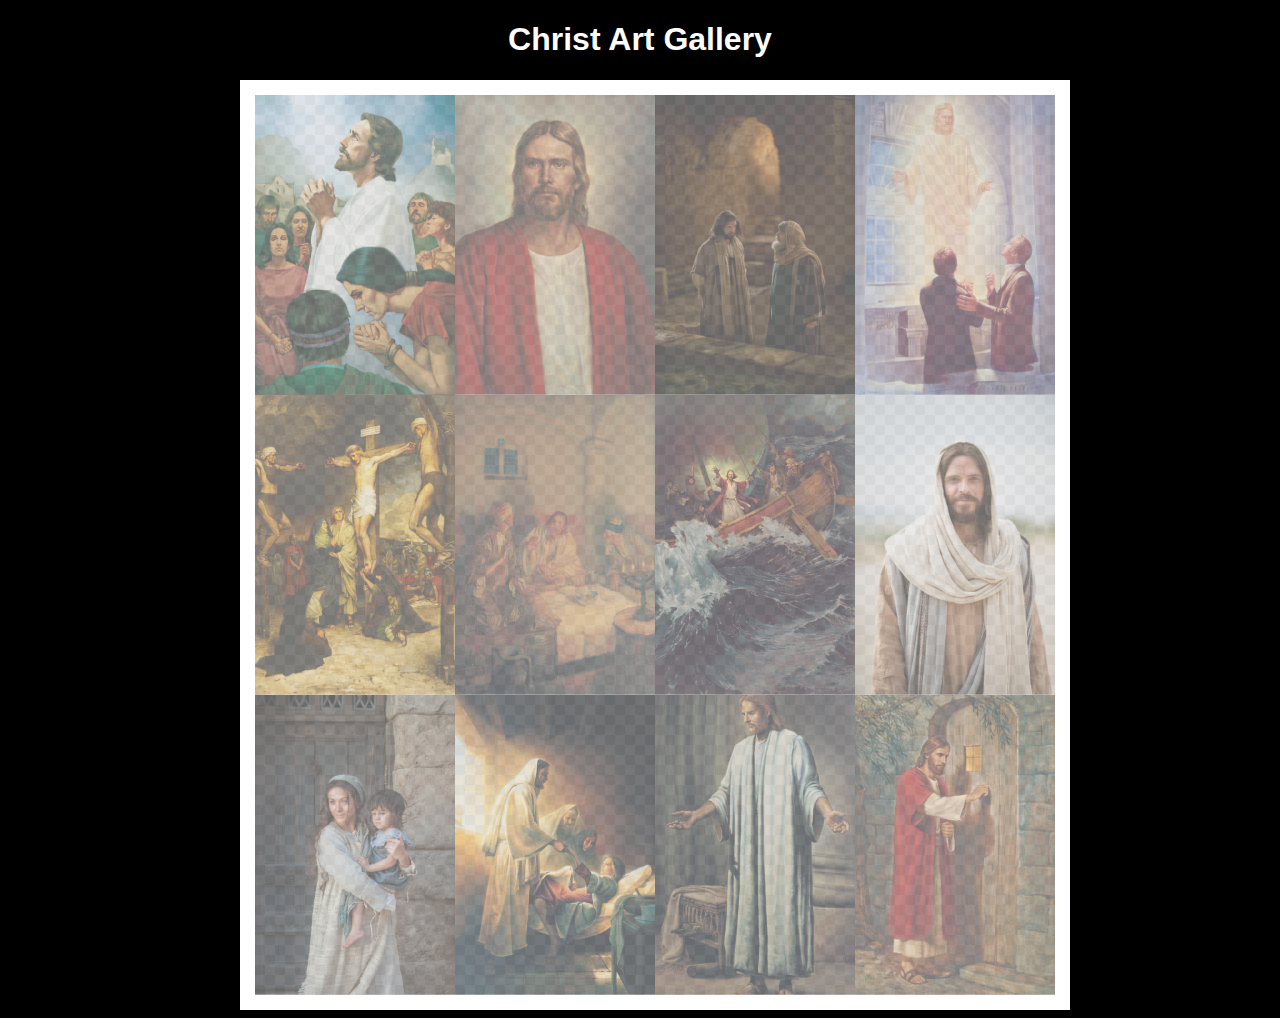
<file: ice/gallery/gallery.html>
<!DOCTYPE html>
<html lang="en">
<head>
    <meta charset="UTF-8">
    <meta name="viewport" content="width=device-width, initial-scale=1.0">
    <title>Images of Christ</title>
    <style>
        body {
            background: black;
        }
        #wrapper{
            width: 800px;
            margin: 0 auto;
        }
        nav {
            color: white;
            text-align: center;
            font-family: Haettenschweiler, 'Arial Narrow Bold', sans-serif;
        }
        #gallery{
            display: grid;
            grid-template-columns: 200px 200px 200px 200px;
            border: 15px solid rgb(255, 255, 255);
            width: 100%;
            background-color: #ddd;
            background-image:
                linear-gradient(45deg, #ccc 26%, transparent 26%), 
                linear-gradient(135deg, #ccc 26%, transparent 26%),
                linear-gradient(45deg, transparent 75%, #ccc 75%),
                linear-gradient(135deg, transparent 75%, #ccc 75%);
            background-size: 20px 20px; /* Must be a square */
            background-position: 0 0, 10px 0, 10px -10px, 0px 10px; 
            
        }
        #gallery a {
            cursor: url('images/christus.png'), pointer;
        }
        #gallery img {
            width: 200px;
            height: 300px;
            opacity:50%;
            display:block;
        }
        #gallery img:hover{
            opacity: 100%;
        }
    </style>
</head>
<body>
    <div id="wrapper">
        <nav>
            <h1>Christ Art Gallery</h1>
        </nav>
        <main>
            <div id="gallery">
                <a href="images/small/img1.png"><img src="images/small/img1.png" alt="huge file size" ></a>
                <a href="images/small/img1 (1).png"><img src="images/small/img1 (1).png" alt="huge file size" ></a>
                <a href="images/small/img1 (10).png"><img src="images/small/img1 (10).png" alt="huge file size" ></a>
                <a href="images/small/img1 (9).png"><img src="images/small/img1 (9).png" alt="huge file size" ></a>
                <a href="images/small/img1 (8).png"><img src="images/small/img1 (8).png" alt="huge file size" ></a>
                <a href="images/small/img1 (7).png"><img src="images/small/img1 (7).png" alt="huge file size" ></a>
                <a href="images/small/img1 (6).png"><img src="images/small/img1 (6).png" alt="huge file size" ></a>
                <a href="images/small/img1 (11).png"><img src="images/small/img1 (11).png" alt="huge file size" ></a>
                <a href="images/small/img1 (5).png"><img src="images/small/img1 (5).png" alt="huge file size" ></a>
                <a href="images/small/img1 (4).png"><img src="images/small/img1 (4).png" alt="huge file size" ></a>
                <a href="images/small/img1 (3).png"><img src="images/small/img1 (3).png" alt="huge file size" ></a>
                <a href="images/small/img1 (2).png"><img src="images/small/img1 (2).png" alt="huge file size" ></a>
            </div>
        </main>
    </div>
</body>
</html>
</file>
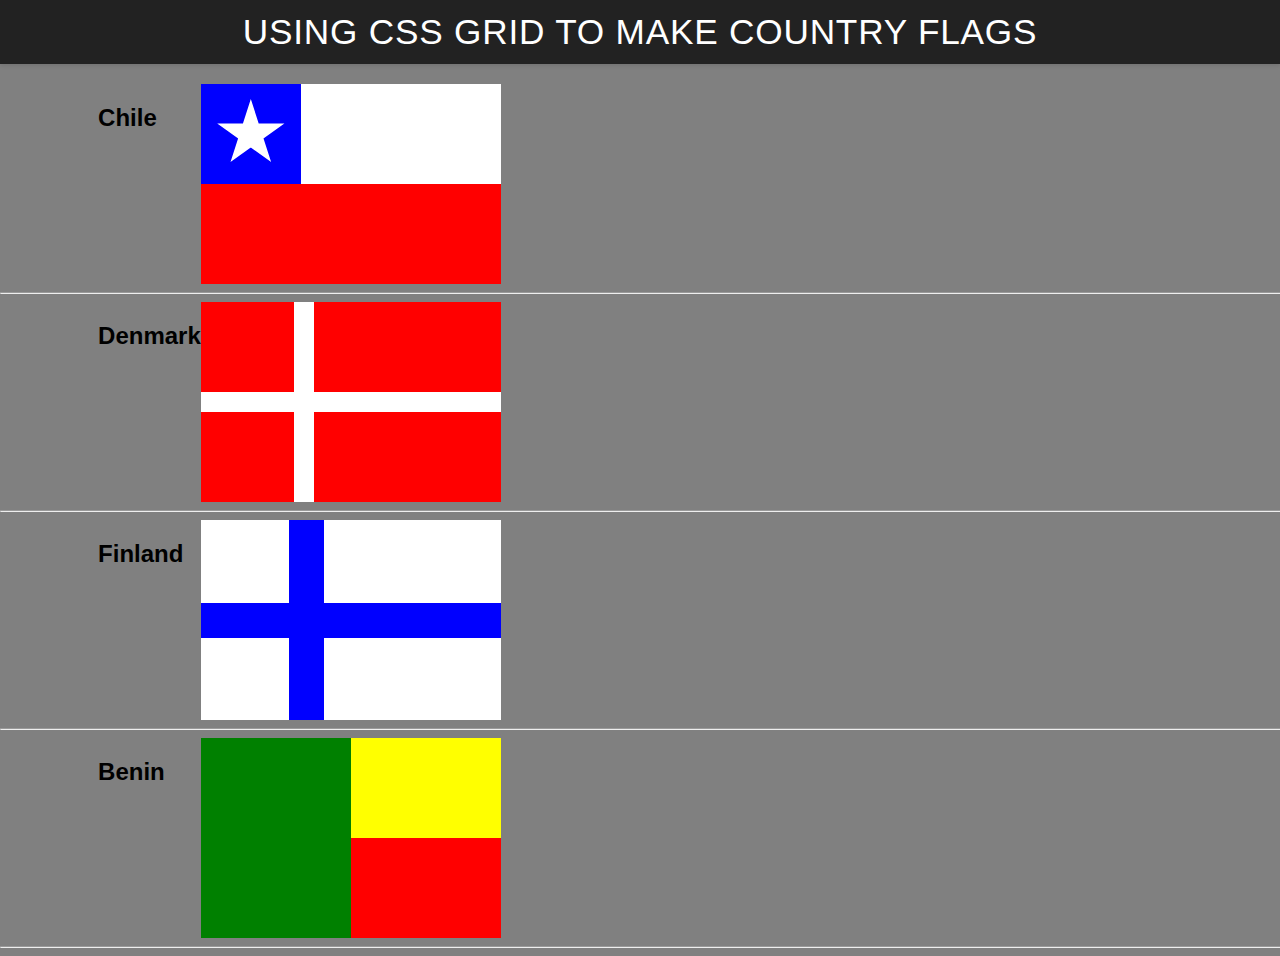
<file: ice/grid_flags/flags.html>
<!DOCTYPE html>
<html lang="en">

<head>
    <meta charset="UTF-8">
    <meta name="viewport" content="width=device-width, initial-scale=1.0">
    <title>Flag</title>
    <style>
        body {
            margin: 0;
            font-family: 'Helvetica Neue', sans-serif;
            background-color: gray;
        }

        header {
            background-color: #222;
            color: #fff;
            padding: 0.75rem 1.5rem;
            display: flex;
            align-items: center;
            justify-content: center;
            font-size: 1.1rem;
            letter-spacing: 0.05rem;
            text-transform: uppercase;
            box-shadow: 0 2px 4px rgba(0, 0, 0, 0.1);
        }

        header h1 {
            margin: 0;
            font-weight: 400;
        }
        main {
            display: grid;
            grid-template-columns: .1fr .1fr 1fr .1fr;
            margin-top: 20px;
        }
        hr {
            width: 100%;
            grid-column: 1 / 5;
        }
        h2 {
            grid-column: 2/3;
        }

        #blue {
            background: blue;
            grid-column: 1 / 2;
            display: grid;
            align-items: center;
            justify-items: center;
        }

        #white {
            background: white;
            grid-column: 2 / 4;
        }

        #red {
            background: red;
            grid-column: 1 / 4;
        }

        #chile {
            display: grid;
            grid-template-columns: 1fr 1fr 1fr;
            grid-template-rows: 1fr 1fr;
            height: 200px;
            width: 300px;
        }

        .star {
            width: 70px;
            aspect-ratio: 1;
            background: white;
            clip-path: polygon(50% 0, 79% 90%, 2% 35%, 98% 35%, 21% 90%);
        }
        
        #denmark{
            display: grid;
            grid-template-columns: 1fr 2fr;
            background-color: white;
            height: 200px;
            width: 300px;
            gap: 20px;
        }

        #dred1, #dred2, #dred3, #dred4 {
            background: red;

        }

        #finland{
            display: grid;
            grid-template-columns: 1fr 2fr;
            background-color: blue;
            height: 200px;
            width: 300px;
            gap: 35px;
        }
        #fwhite1, #fwhite2, #fwhite3, #fwhite4 {
            background: white;

        }
        
        #benin{
            display: grid;
            grid-template-columns: 1fr 1fr;
            background-color: green;
            height: 200px;
            width: 300px;
        }

        #byellow{
            background-color: yellow;
            height: 100%;
            width: 100%;
            
        }
        #bred{
            background-color: red;
            grid-column: 2/3;
        }
    </style>
</head>

<body>
    <header>
        <h1>Using CSS Grid to make Country Flags</h1>
    </header>
    <main>
        <h2>Chile</h2>
        <div id="chile">
            <div id="blue">
                <div class="star"></div>
            </div>
            <div id="white"></div>
            <div id="red"></div>
        </div>
        <hr>

        <h2>Denmark</h2>
        <div id="denmark">
            <div id="dred1"></div>
            <div id="dred2"></div>
            <div id="dred3"></div>
            <div id="dred4"></div>
        </div>
        <hr>

        <h2>Finland</h2>
        <div id="finland">
            <div id="fwhite1"></div>
            <div id="fwhite2"></div>
            <div id="fwhite3"></div>
            <div id="fwhite4"></div>
        </div>
        <hr>

        <h2>Benin</h2>
        <div id="benin">
            <div id="bgreen"></div>
            <div id="byellow"></div>
            <div id="bred"></div>
        </div>
        <hr>
    </main>
</body>

</html>
</file>
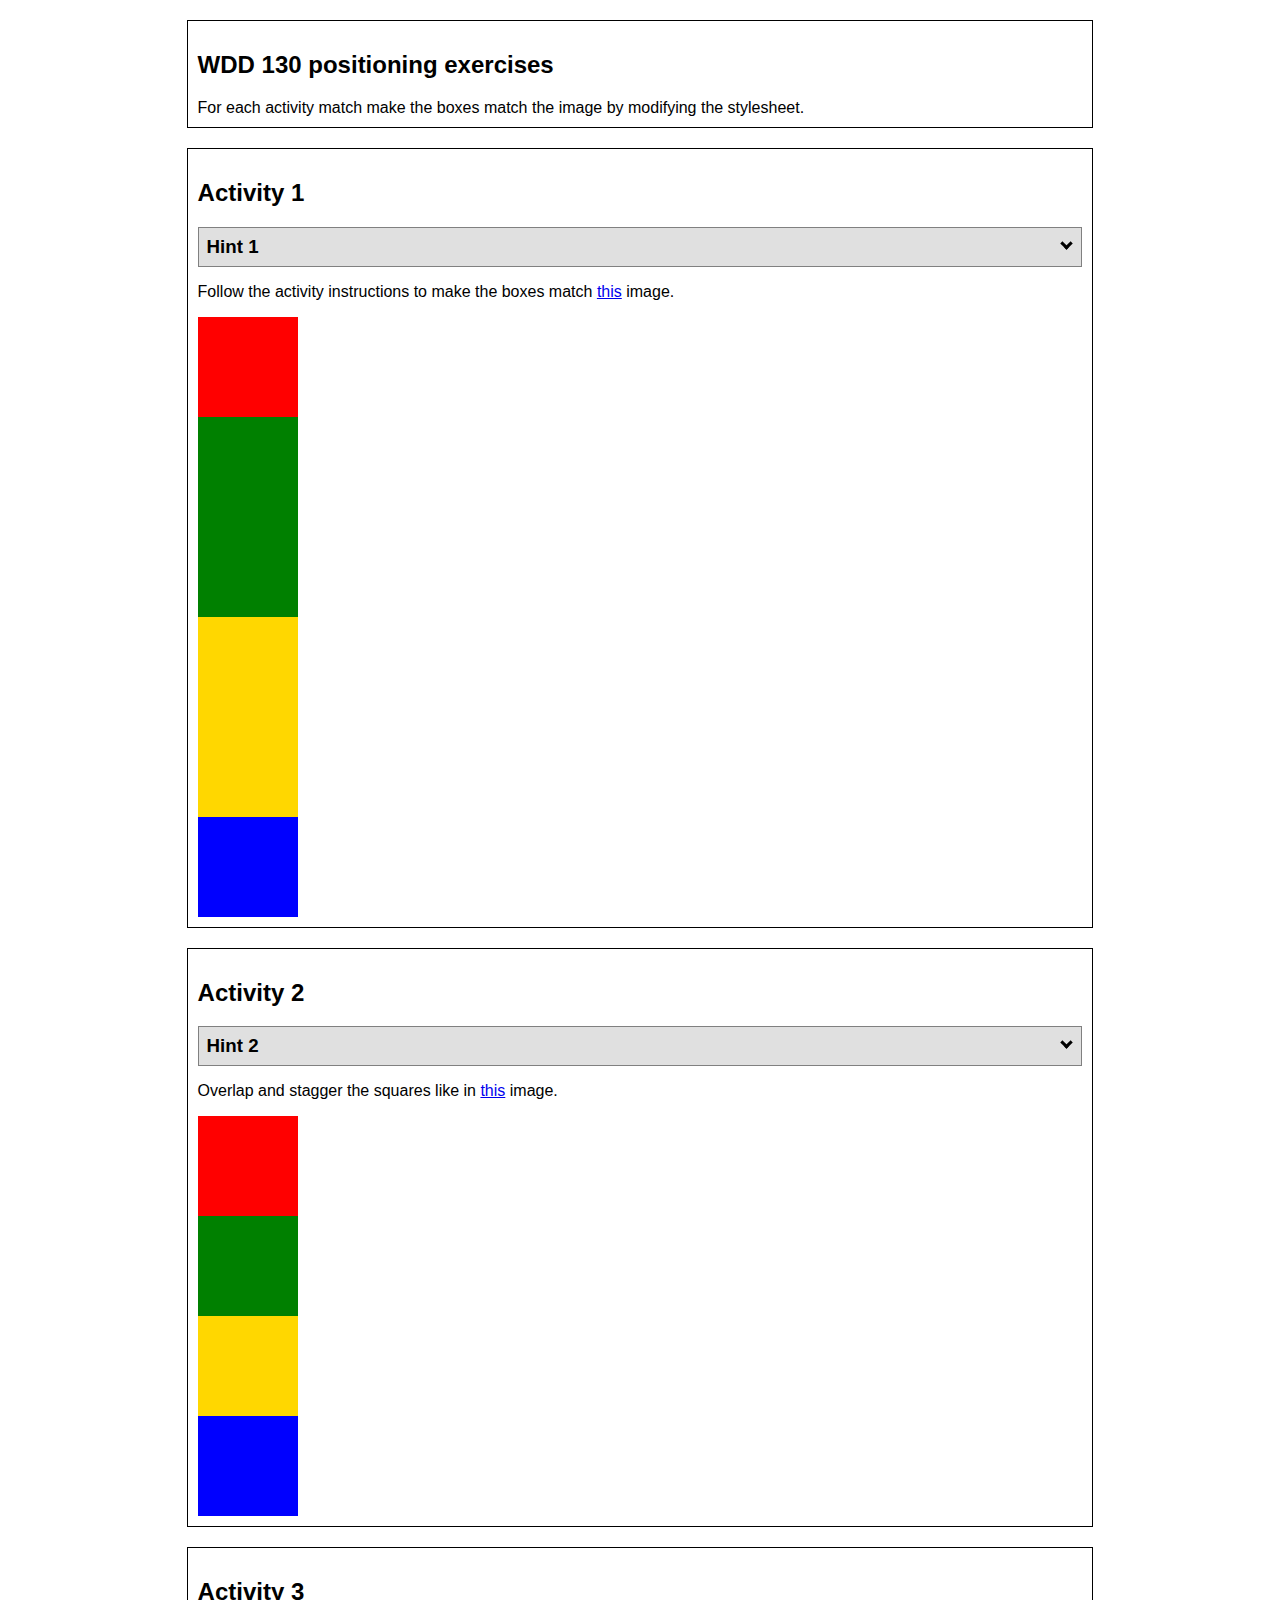
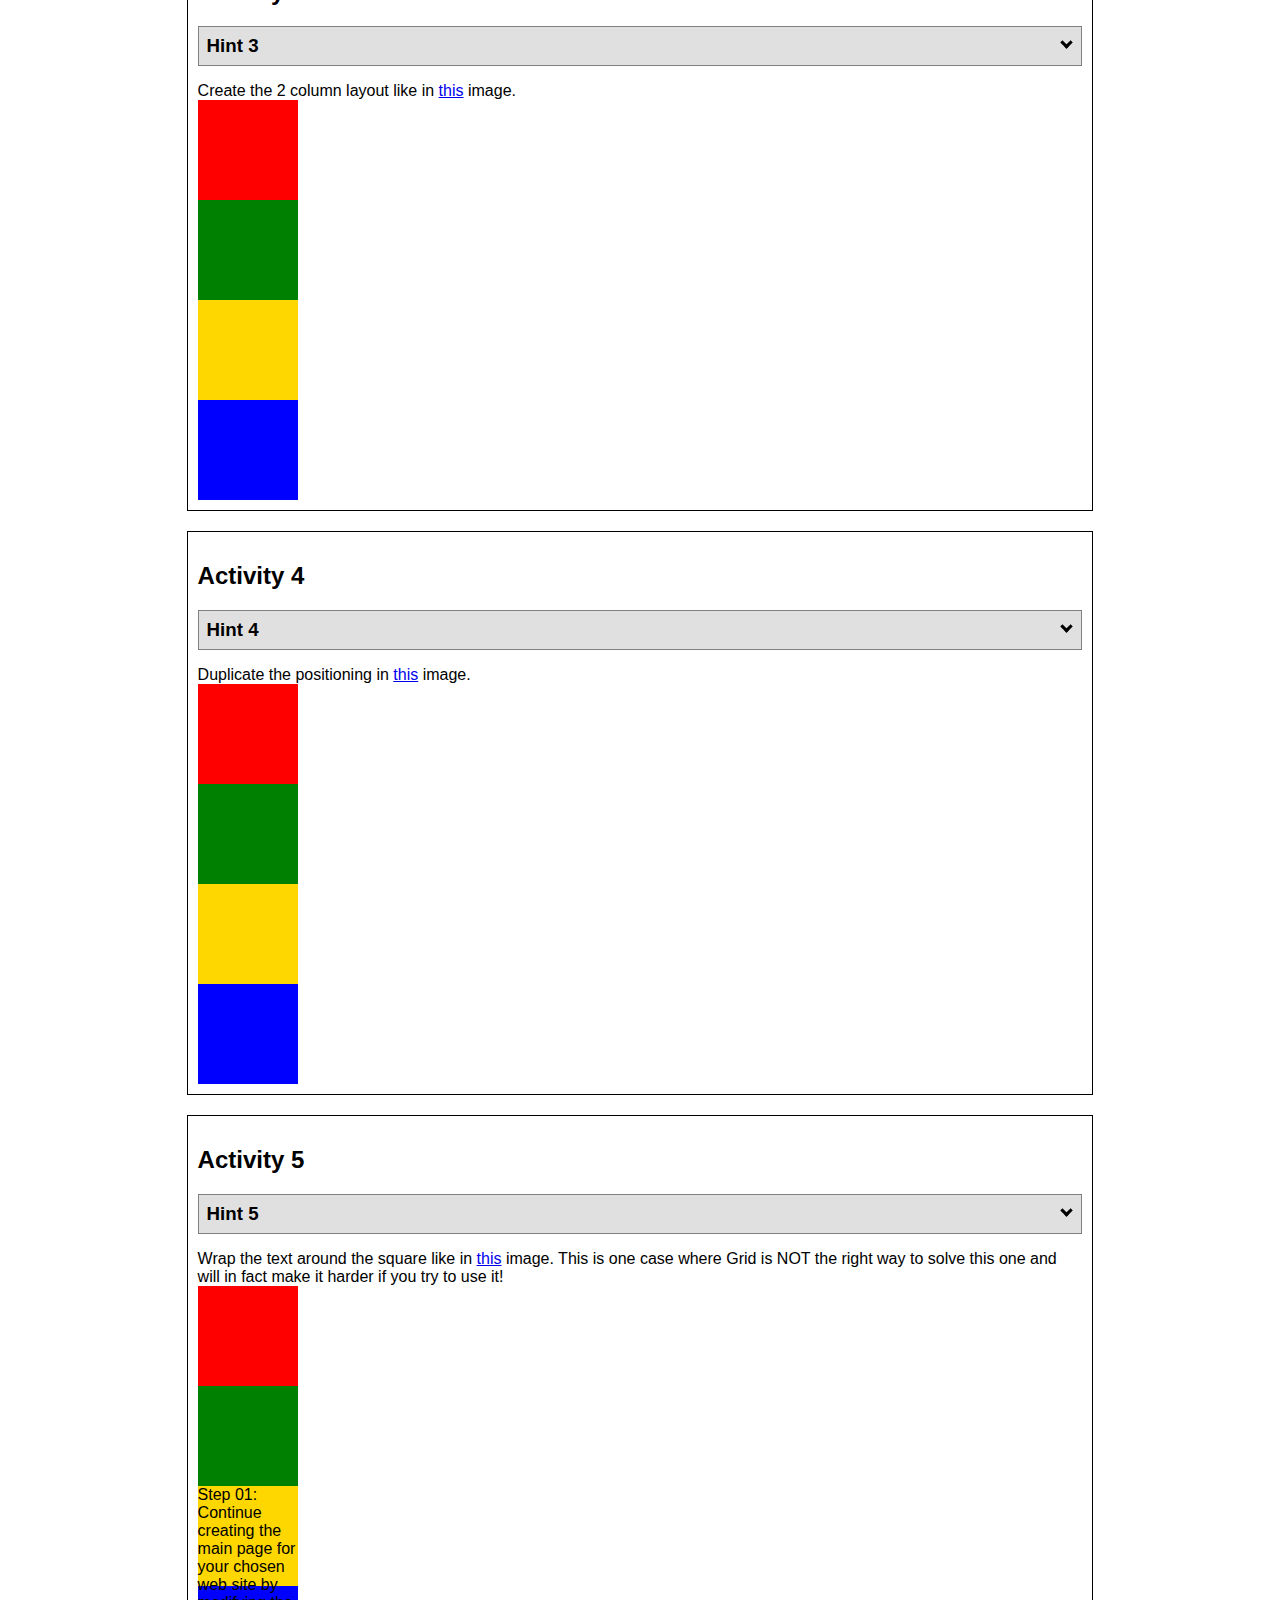
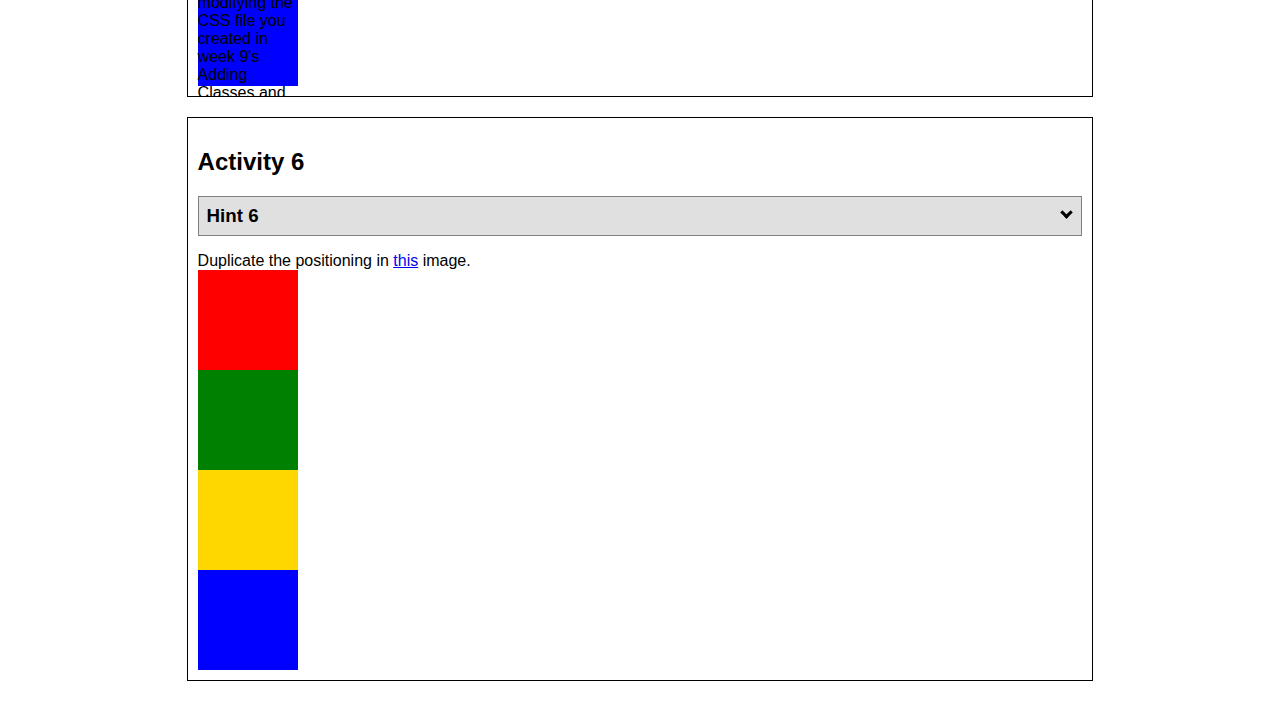
<file: ice/positioning/positioning.html>
<!DOCTYPE html>
<html lang="en">
  <head>
    <!-- HTML - Name: positioning.html -->
    <title>Positioning Activity</title>
    <link rel="stylesheet" type="text/css" href="positionstyles.css" />
  </head>
  <body>
    <div class="activity">
      <h2>WDD 130 positioning exercises</h2>
      For each activity match make the boxes match the image by modifying the stylesheet.</div>
    <div class="activity">
      <h2>Activity 1</h2>
      <section class="hint"><input type="checkbox" ><i></i> <h3>Hint 1</h3><div><p>Use the activity instructions for the firt activity</a></p></div></section>
      <p>Follow the activity instructions to make the boxes match  <a href="images/example1.png" target="_blank">this</a> image.</p>
      <div class="content1" >
        <div class="red1" ></div>
        <div class="green1" ></div>
        <div class="green1" ></div>
        <div class="yellow1"></div>
        <div class="yellow1"></div>
        <div class="blue1"></div>
      </div>
    </div>
    <div class="activity">
      <h2>Activity 2</h2>
      <section class="hint"><input type="checkbox" > <h3>Hint 2</h3><i></i><div>
      <ul>
      <li>grid-template-columns: 50px 50px 50px 50px 50px </li></ul></div></section>
      <p>Overlap and stagger the squares like in <a href="images/example2.png" target="_blank">this</a> image.</p>
      <div class="content2" >
        <div class="red2" ></div>
        <div class="green2" ></div>
        <div class="yellow2"></div>
        <div class="blue2"></div>
      </div>
    </div>
    <div class="activity">
      <h2>Activity 3</h2>
      <section class="hint"><input type="checkbox" > <h3>Hint 3</h3><i></i><div><p>This one is going to be best solved with CSS Grid. Remember to make the boxes the right width first...then start moving them around. </p><h4>Properties used:</h4><ul><li>display:grid;</li><li>grid-template-columns:</li><li>grid-column-gap:</li>
        <li>grid-column:</li>  </ul></div></section>
      Create the 2 column layout like in <a href="images/example3.png" target="_blank">this</a>  image.
      <div class="content3" >
        <div class="red3" ></div>
        <div class="green3" ></div>
        <div class="yellow3"></div>
        <div class="blue3"></div>
      </div>
    </div>
    <div class="activity">
      <h2>Activity 4</h2>
      <section class="hint"><input type="checkbox" > <h3>Hint 4</h3><i></i><div><p>For the others we have been primarily concerned with width. For this one you will need to adjust height as well. </p><h4>Properties used:</h4><ul><li>display:grid;</li><li>grid-template-columns:</li><li>grid-row:</li></ul></div></section>
      Duplicate the positioning in <a href="images/example4.png" target="_blank">this</a> image. 
      <div class="content4" >
        <div class="red4" ></div>
        <div class="green4" ></div>
        <div class="yellow4"></div>
        <div class="blue4"></div>
      </div>
    </div>

    <div class="activity">
      <h2>Activity 5</h2>
      <section class="hint"><input type="checkbox" > <h3>Hint 5</h3><i></i><div><p>Grid is <strong>not</strong> the right way to do this.  In fact there is only one way to really do that...and that is with float. Remember that we float the thing we want the text to wrap around.  Also remember to start by making all the shapes the right size and shape.</p><h4>Properties used:</h4><ul><li>float: left;</li></ul></div></section>
      Wrap the text around the square like in <a href="images/example5.png" target="_blank">this</a> image. This is one case where Grid is NOT the right way to solve this one and will in fact make it harder if you try to use it!
      <div class="content5" >
        <div class="red5" ></div>
        <div class="green5" ></div>
        <div class="yellow5">Step 01: Continue creating the main page for your chosen web site by modifying the CSS file you created in week 9's Adding Classes and IDs to Your Website assignment. This week, you will position all of the content on your main page using the CSS positioning techniques taught in KhanAcademy. When you are done, your webpage layout should reflect what you outlined in the wireframe you designed in the assignment Your Own Site Diagram and Wireframe in week 3. <br />
          If you have changed your mind on how you want the content of your main page laid out, take an opportunity to update your wireframe before completing this assignment (it is much easier to experiment with different layouts in a wireframe than it is to do so by modifying the CSS). Also, if you find that you are having trouble with using CSS positioning, feel free to review the concepts at the learn layout site: http://learnlayout.com/. You should be able to apply these principles to your site. For futher help, refer back to the Max Design site used in the beginning of the course for an example of how to implement your site design.</div>
        <div class="blue5"></div>
      </div>
    </div>
    <div class="activity">
      <h2>Activity 6</h2>
      <section class="hint"><input type="checkbox" > <h3>Hint 6</h3><i></i><div><p>This one is all about visualizing the grid behind the layout. If you are having a hard time doing that first: all the sizes are even multiples of 100, and second here is another example with the lines drawn: <a href="images/example6-hint.png" target="_blank">example 6 with lines</a>. For this one you will find it easiest if you use px for the column width. You can also use <kbd>z-index</kbd> to control the element layering.    </p><h4>Properties used:</h4><ul><li>display:grid;</li><li>grid-template-columns:</li><li>grid-column:</li><li>grid-row:</li><li><a href="https://www.w3schools.com/cssref/pr_pos_z-index.asp" target="_blank">z-index:</a></li></ul></div></section>
      Duplicate the positioning in <a href="images/example6.png" target="_blank">this</a> image.
      <div class="content6" >
        <div class="red6" ></div>
        <div class="green6" ></div>
        <div class="yellow6"></div>
        <div class="blue6"></div>
      </div>
    </div>
  </body>
</html>
</file>
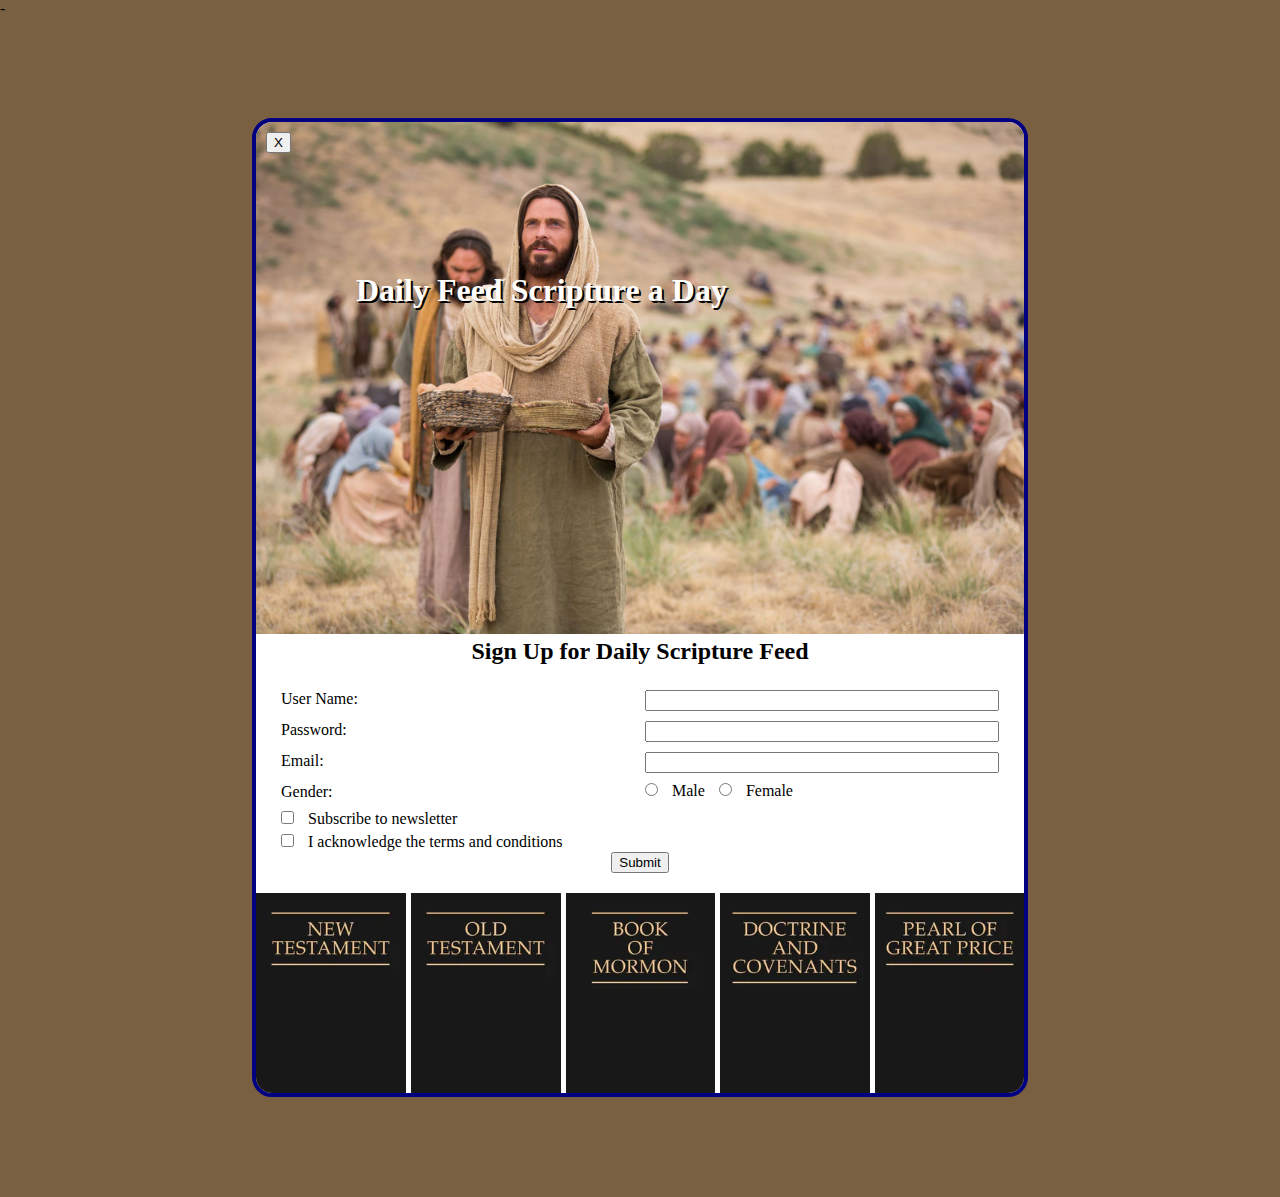
<file: ice/signup/signup.html>
<!DOCTYPE html>
<html lang="en">

<head>
    <meta charset="UTF-8">
    <meta name="viewport" content="width=device-width, initial-scale=1.0">
    <title>Daily Feed Sign Up</title>

    <style>
        * {
            margin: 0;
        }

        body {
            background: rgb(120, 96, 64);
        }
        #formContainer{
            width: 60%;
            background-color: white;
            margin: 100px auto;
            border-radius: 20px;
            overflow: hidden;
            border: 4px solid navy;
            position: relative;
        }

        #scriptuer{
            display: flex;
            gap: 5px;
        }

        #scriptuer img{
            width: 19.5%;
        }
        
        #head{
            position: relative;
        }
        
        #head h3{
            position: absolute;
            top: 150px;
            left: 100px;
            font-size: 2em;
            color: white;
            text-shadow: 2px 2px black;
        }

        #feed{
            width: 100%;
        }

        #closeBtn{
            position: absolute;
            top: 10px;
            left: 10px;
        }

        #myForm{
            display: grid;
            grid-template-columns: 1fr 1fr;
            padding: 20px;
        }

        label, input{
            margin: 5px;
        }

        label{
            grid-column: 1/2;
        }

        section{
            grid-column: 1/3;
        }

        #button{
            text-align: center;
        }

        h2{
            text-align: center;
        }
    </style>
-



</head>

<body>
    <div id="formContainer">
        <div id="head">
            <h3>Daily Feed Scripture a Day</h3>
            <img id="feed" src="images/jesus_feeds_5000.jpeg">
        </div>
        <h2>Sign Up for Daily Scripture Feed</h3>
        <form id="myForm">
            <button type="button" id="closeBtn">X</button>
            <label for="username">User Name:</label>
            <input type="text" id="username" name="username" required>

            <label for="password">Password:</label>
            <input type="password" id="password" name="password" required>

            <label for="email">Email:</label>
            <input type="email" id="email" name="email" required>

            <label>Gender:</label>
            <div>
                <input type="radio" id="male" name="gender" value="male" required>
                <label for="male">Male</label>
                <input type="radio" id="female" name="gender" value="female" required>
                <label for="female">Female</label>
            </div>

            <section>
                <input type="checkbox" id="newsletter" name="newsletter">
                <label for="newsletter">Subscribe to newsletter</label>
            </section>

            <section>
                <input type="checkbox" id="conditions" name="conditions" required>
                <label for="conditions">I acknowledge the terms and conditions</label>
            </section>

            <section id="button">
                <button type="submit">Submit</button>
            </section>
        </form>
        <div id='scriptuer'>
            <img src="images/new_testament.webp">
            <img src="images/old_testament.webp">
            <img src="images/book_of_mormon.webp">
            <img src="images/doctrine_and_covenants.webp">
            <img src="images/pearl_of_great_price.webp">
        </div>
    </div>

    <div id="output"></div>

    <script>
        // Here is some Javascript to start looking forward to wdd131
        document.getElementById("closeBtn").addEventListener("click", function () {
            document.getElementById("formContainer").style.display = "none";
         });
        const form = document.getElementById('myForm');
        const output = document.getElementById('output');

        form.addEventListener('submit', function (event) {
            event.preventDefault(); // Stop form from actually submitting

            const formData = new FormData(form);
            const entries = [];

            for (const [key, value] of formData.entries()) {
                if (key == "password") {
                    entries.push(`<strong>${key}</strong>: ${value} (you should probably encrypt the password)`);
                } else {
                    entries.push(`<strong>${key}</strong>: ${value}`);
                }
            }

            output.innerHTML = `
            <br>  
            <h3>Here is the data that would be sent to the server:</h3>
            <ul>
                ${entries.map(item => `<li>${item}</li>`).join('')}
            </ul>
            `;
                });
    </script>

</body>

</html>
</file>
<file: styles/styles.css>
@import url('https://fonts.googleapis.com/css2?family=Roboto:ital,wght@0,100..900;1,100..900&family=Rock+Salt&display=swap');

body {
    background-color: #edf2f4;
    display: grid;
    grid-template-columns: 1fr 1fr;
}
.top_nav {
    display: grid;
    grid-template-columns: 1fr 3fr;
  grid-column: 1/3;
  background-color: #2B2D42;
  width: 100%;
  padding: 10px;
  text-align: center;
  place-items: center;
}

img{
    width: 150px;
}

.top_nav a {
  color: black;
  text-align: center;
  padding: 14px 16px;
  text-decoration: none;
  font-size: 100x;
}

nav a{
    margin: 40px;
    background-color: #D90429;
    border-radius: 10px;
    font: Rock-Salt;
}

nav a:hover{
    background-color: #620010;
    color: white;
}

div.pic_me {
  width: 58%;
  background-color: #D90429;
  box-shadow: 10px 10px 10px 0 #8D99AE;
  margin-bottom: 25px;
  margin-left: 20px;
  margin: 40px;
}

div.container {
  text-align: center;
  padding: 10px 20px;
  color: white;
  font: Roboto;
}

.about_me{
    font-size: x-large;
}

#bot_nav{
    background-color: #2B2D42;
    grid-column: 1/3;
    width: 100%;
    padding: 40px;
}

div.polaroid {
  width: 58%;
  background-color: #D90429;
  box-shadow: 10px 10px 10px 0 #8D99AE;
  margin-bottom: 25px;
  margin-left: 20px;
  margin: 40px;
}

div.polaroid a :hover {
    border: 10px solid #8f0000;
    box-sizing: border-box;
    
  }
</file>
<file: Jacobson/style/style.css>
body{
    margin: 0;
    background-color: antiquewhite;
}

#rapper{
    max-width: 1600px;
    margin: 0 auto;
}

header{
    width: 100%;
    background-color: #8B0000;
    display: flex;
    align-items: center;
    justify-content: space-around;
    border-bottom: 4px solid #5e0b0b;
    box-sizing: border-box;
}
.logoClass{
    height: auto;
    background-color: black;
    border-radius: 80px;
    width: 125px;
    margin: 15px;
    align-items: left;
    cursor: pointer;

}
.logo{
    width: 100%;
    height: auto;
    display: block;
}
body nav{
    display: flex;
    align-items: center;
    justify-content: center;
}

header h1{
    display: flex;
    margin: 0;
    font-size: 2em;
    text-wrap: inherit;
    margin: 30px;
    text-align: center;
    color: #e5c750;
    text-shadow: 0 4px 10px rgb(20, 20, 110);
    font-family: "Londrina Solid", sans-serif;
    letter-spacing: 1px;
    font-weight: 400;
    font-style: normal;
}

body nav a{
    margin: 0;
    text-decoration: none;
    color: rgb(215, 205, 205);
    text-align: right;
    margin-left: 60px;
    background-color: rgb(29, 29, 157);
    padding: 10px;
    border-radius: 10px;
    cursor: pointer;
    transition: color 0.3s ease;
    font-family: "Londrina Solid", sans-serif;
    letter-spacing: 2px;
   
}

body nav a:hover{
    color: #ffcb05;
    background-color: rgb(20, 20, 110);
}

.hero-img{
    position: relative;
    overflow: hidden;
    width: 100%;
    border-bottom: 5px solid rgb(20, 20, 110);
}
.hero-img::after {
    content: "";
    position: absolute;
    top: 0;
    left: 0;
    width: 100%;
    height: 100%;
    background-color: rgba(0, 0, 0, 0.4);
    z-index: 1;
}
.hero{
    object-fit: cover;
    width: 100%;
    height: 650px;
    display: block;
}

.hero-text{
    position: absolute;
    top: 40%;
    left: 50%;
    transform: translate(-50%, -50%);
    text-align: center;
    color: white;
    z-index: 2;

}
.hero-text h2{
    font-family: "Roboto", sans-serif;
}
.hero-text h1{
    font-family: "Rock Salt", cursive;
}

#cards{
    margin-top: 150px;
    display: grid;
    grid-template-columns: repeat(3, 1fr);
    gap: 80px;
    padding: 50px 5%;
    max-width: 1200px;
    margin: 40px auto;
}

#cards a{
    text-decoration: none;
    color: inherit;
}

#cards section{
    border: 3px solid #140d0d;
    background-color: rgb(244, 242, 241);
    border-radius: 8px;
    padding: 15px;
    text-align: center;
    display: flex;
    flex-direction: column;
    justify-content: space-between;
    transition: transform 0.3s ease, box-shadow 0.3s ease;
    box-shadow: 0 4px 6px rgba(0, 0, 0, 0.1);
    max-height: 375px;
    min-height: 375px;
}

#cards section:hover {
    transform: translateY(-10px); 
    box-shadow: 0 15px 30px rgba(0, 0, 0, 0.2); 
    cursor: pointer;
}

.image-stack {
    position: relative;
    display: block;
    width: 100%;
    height: 280px;
    margin-bottom: 15px;
}

.card1 .top-card, 
.card1 .bottom-card{
    position: absolute;
    width: 70%; 
    height: auto;
}

.bottom-card {
    top: 20px;
    left: 15%; 
    z-index: 1;
    opacity: 0.9;
    transform: rotate(15deg);
}

.top-card {
    top: 10px;
    left: -10%;
    z-index: 2;
    transform: rotate(-15deg); 
}


#cards img {
    width: 100%;
    height: 200px;       
    object-fit: contain;
    margin-bottom: 10px;
    text-decoration: none;
}

#cards h3 {
    font-size: 1.2rem;
    margin-bottom: 10px;
    font-family: "Rock Salt", cursive;
    text-decoration: none;
}

#cards h2 {
    font-size: 1rem;
    color: #333;
    font-weight: normal;
    font-family: "Roboto", sans-serif;
    text-decoration: none;
}

footer{
    background-color: #8B0000;
    border-top: 8px solid #5e0b0b;
    padding: 40px 20px;
    display: flex;
    justify-content: space-around;
    margin-top: 50px;
    flex-direction: column;
    align-items: center;
    gap: 20px;
}

.logof{
    justify-content: left;
    width: 100%;
    height: auto;
    display: block;
    height: auto;
    background-color: black;
    border-radius: 50%;
    width: 125px;
    margin: 5px;
}
.naving nav a {
    background-color: transparent;
    color: rgb(242, 239, 239);
    font-weight: 500;
    text-transform: uppercase;
    letter-spacing: .5px;
    transition: color 0.3s ease;
    font-size: 0.9rem;
    text-align: center;
    font-family: 'Roboto', sans-serif;
}

.naving nav {
    display: flex;

}

.naving nav a:hover {
    color: #ffcb05;
    background-color: transparent;
}

.naving{
    display: flex;
    justify-content: space-around;
    align-items: center;
    width: 100%;
    max-width: 1200px;
    flex-wrap: wrap;
}

footer p {
    font-size: 0.9rem;
    opacity: 0.8;
    margin-top: 20px;
    border-top: 1px solid rgba(255, 255, 255, 0.2);
    padding-top: 20px;
    padding-left: 30px;
    width: 100%;
    text-align: center;
    font-family: 'Roboto', sans-serif;
}
</file>
<file: wwr/styles/styles.css>
#content{
    max-width: 1600;
    margin: 0 auto;
}

nav a, #hero-msg h1, #hero-msg h2, .button-box, main section{
text-align: center;
}

#background{
    height: 725px;
    background-color: #e6e6e5;
}

body, header, nav a:hover, .book, .join, .book:hover, .join:hover, .msg, footer{
    background-color: #e6e6e5;
}

nav a, nav a:hover, .home-title, h4, .book, .join, .book:hover, .join:hover,.msg h2,.msg p, footer,footer a,footer a:hover{
    color: #023047;
}

.icon{
    width: 80px;
    padding-top: 10px;
}

.logo{
    width: 80px;
}

#hero-img{
    width: 100%;
}

nav a,.book, .join,footer a{
    text-decoration: none;
}

footer p{
    font-size: 1.2em;
}

footer p a:hover{
    text-decoration: underline;
}

.home-title, .msg h2{
    font-family: "Rock Salt", 'Bradley Hnad', sans-serif; 
}

.home-title{
    font-size: 2em;
    margin-top: 10px;
}
.book, .join{
    font-size: 18px;
    padding: 15px 30px;
    margin-top: 50px;
    border-radius: 5px;
}
.msg p{
    font-size: .8em;
    padding-bottom: 15px;
}
.msg{
    line-height: 1.5em;
    padding: 35px;
}
*{
    font-size: 22px;
    font-family: Roboto, Arial, sans-serif; 
}

body{
    margin: 0;
    padding: 0;
}

h2{
    margin: 0;
}

#logo_link{
    padding-top: 5px;
}

nav a{
    padding: 35px;
}
footer{
    padding: 25px 50px;
    margin-top: 200px;
}  

footer .social img{
    padding-top: 15px;
}

.rivers-card, .camping-card, .rapids-card{
     margin: 200px 0;
}

.button-box{
    margin: 10px;
}

.card-img{
    border: 10px solid black;
}

main section img{
    box-sizing: border-box;
}
</file>
<file: ice/styles/styles.css>
div {
    background-color: #008db1;
    width: 300px;
    border: 15px solid #004e63;
    padding: 50px;
    margin: 20px;
}
</file>
<file: loveland/styles/styles.css>
@import url('https://fonts.googleapis.com/css2?family=Cormorant+Garamond:ital,wght@0,300..700;1,300..700&family=DM+Sans:ital,opsz,wght@0,9..40,100..1000;1,9..40,100..1000&display=swap');

body{
    background-image: repeating-linear-gradient(#1C2C28, #C8CfC9);
    width: 60%;
    margin: 100px auto;
    position: relative;
}

h1{
    font-family: DM-Sans;
}

p{
 font-family: Cormorant-Garamond;
}

div#about_me{

}

div#studio_notes{

    
}

#studio_notes p{
    
}

.music{

}
</file>
<file: ice/positioning/positionstyles.css>
/* CSS - Name: "positionstyles.css" */
/* Activity 1 styles */
.content1 {
  /* This is the parent of the activity 1 boxes. */

}
.red1 { 
  width: 100px; 
  height: 100px; 
  background-color: red; 

} 
.green1 {
  width: 100px; 
  height: 100px; 
  background-color: green; 

} 
.yellow1 {
  width: 100px; 
  height: 100px; 
  background-color: gold; 
} 
.blue1 {
  width: 100px; 
  height: 100px; 
  background-color: blue; 
} 
/* Activity 2 styles */ 
.content2 {
  /* This is the parent of the activity 2 boxes. */
}
.red2 {
  width: 100px; 
  height: 100px; 
  background-color: red; 
} 
.green2 { 
  width: 100px; 
  height: 100px; 
  background-color: green; 
} 
.yellow2 {
  width: 100px; 
  height: 100px; 
  background-color: gold; 
} 
.blue2 {
  width: 100px; 
  height: 100px; 
  background-color: blue; 
} 
/* Activity 3 styles */ 
.content3 {
  /* This is the parent of the activity 3 boxes. */
}
.red3 {
  width: 100px; 
  height: 100px; 
  background-color: red; 
} 
.green3 {
  width: 100px; 
  height: 100px; 
  background-color: green;
} 
.yellow3 {
  width: 100px; 
  height: 100px; 
  background-color: gold; 
} 
.blue3 {
  width: 100px;
  height: 100px; 
  background-color: blue; 
} 
/* Activity 4 styles */ 
.content4 {
  /* This is the parent of the activity 4 boxes. */
  height: 400px;
}
.red4 {
  width: 100px; 
  height: 100px; 
  background-color: red; 
} 
.green4 {
  width: 100px; 
  height: 100px; 
  background-color: green; 
} 
.yellow4 {
  width: 100px; 
  height: 100px; 
  background-color: gold; 
} 
.blue4 {
  width: 100px; 
  height: 100px; 
  background-color: blue; 
} 
/* Activity 5 styles */ 
.content5 {
  /* This is the parent of the activity 5 boxes. */
  height: 400px;
}
.red5 { 
  width: 100px; 
  height: 100px; 
  background-color: red; 
} 
.green5 { 
  width: 100px; 
  height: 100px; 
  background-color: green; 

} 
.yellow5 {
  width: 100px; 
  height: 100px; 
  background-color: gold; 

} 
.blue5 {
  width: 100px; 
  height: 100px; 
  background-color: blue; 
} 
/* Activity 6 styles */ 
.content6 {
  /* This is the parent of the activity 6 boxes. */
}
.red6 {
  width: 100px; 
  height: 100px; 
  background-color: red; 
} 
.green6 {
  width: 100px; 
  height: 100px; 
  background-color: green; 
} 
.yellow6 {
  width: 100px; 
  height: 100px; 
  background-color: gold; 
} 
.blue6 {
  width: 100px; 
  height: 100px; 
  background-color: blue; 
} 


/* Do not make any changes below here */
.activity {
  width: 70%; 
  margin: 20px auto; 
  font-family: Arial, sans-serif; 
  border: 1px solid black; 
  padding: 10px; 
  clear:both; 
  overflow: auto;
} 

.hint {
  border: 1px solid grey;
  background: #e0e0e0;
  padding: .5em;
  position: relative;
  margin: 1em 0;
}
.hint h3 {
  margin: 0;
}
.hint:hover {
  background: #d0d0d0;
}
.hint > div {
  display: none;
}

.hint input[type=checkbox] {
  position: absolute;
  width: 100%;
  height: 100%;
  opacity: 0;
  z-index: 1;
  cursor: pointer;
}

.hint input[type=checkbox]:checked ~ div {
  display: block;
}

.hint i {
  position: absolute;
  transform: translate(-6px, 0);
  margin-top: 16px;
  right: 10px;
  top: -3px;
}
.hint i:before, .hint i:after {
  content: "";
  position: absolute;
  background-color: black;
  width: 3px;
  height: 9px;
}
.hint i:before {
  transform: translate(2px, 0) rotate(45deg);
}
.hint i:after {
  transform: translate(-2px, 0) rotate(-45deg);
}

.hint input[type=checkbox]:checked ~ i:before {
  transform: translate(-2px, 0) rotate(45deg);
}
.hint input[type=checkbox]:checked ~ i:after {
  transform: translate(2px, 0) rotate(-45deg);
}
.hint a {
  position: relative;
  z-index: 1;
}
</file>
